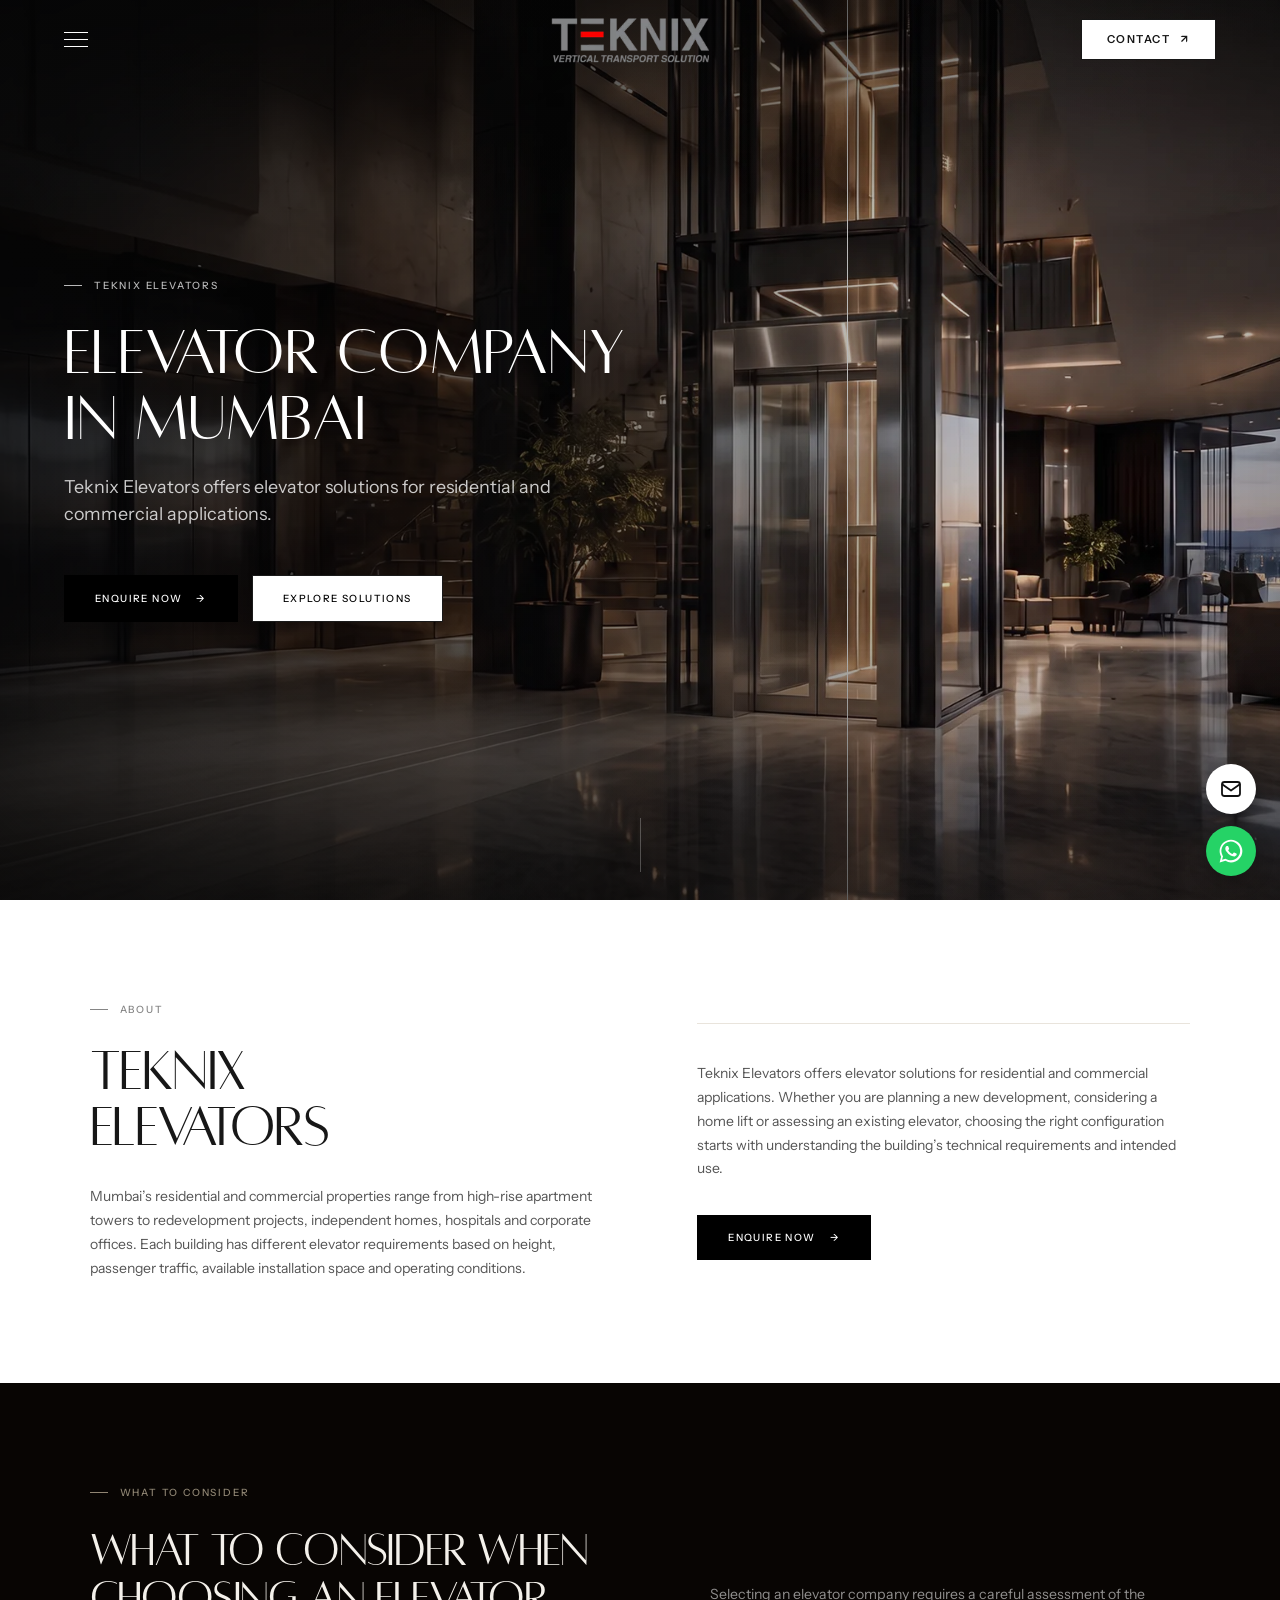
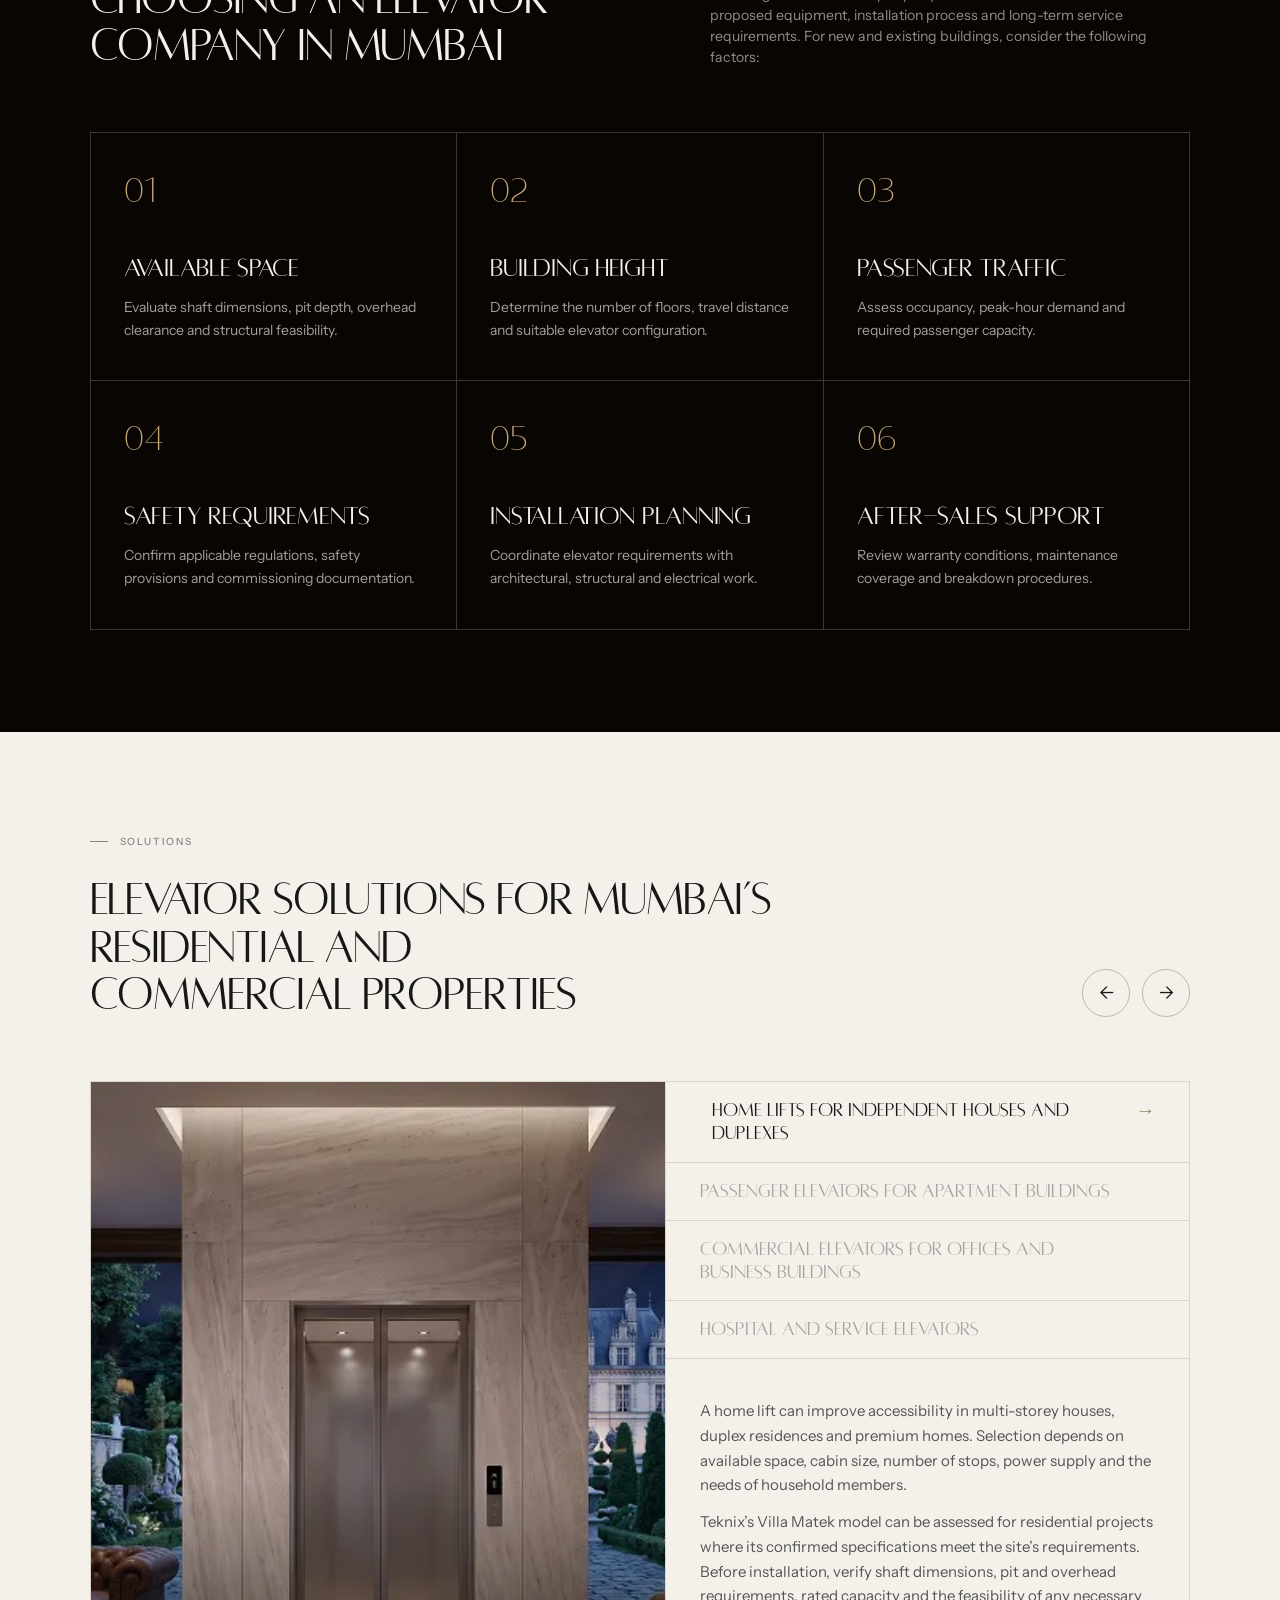
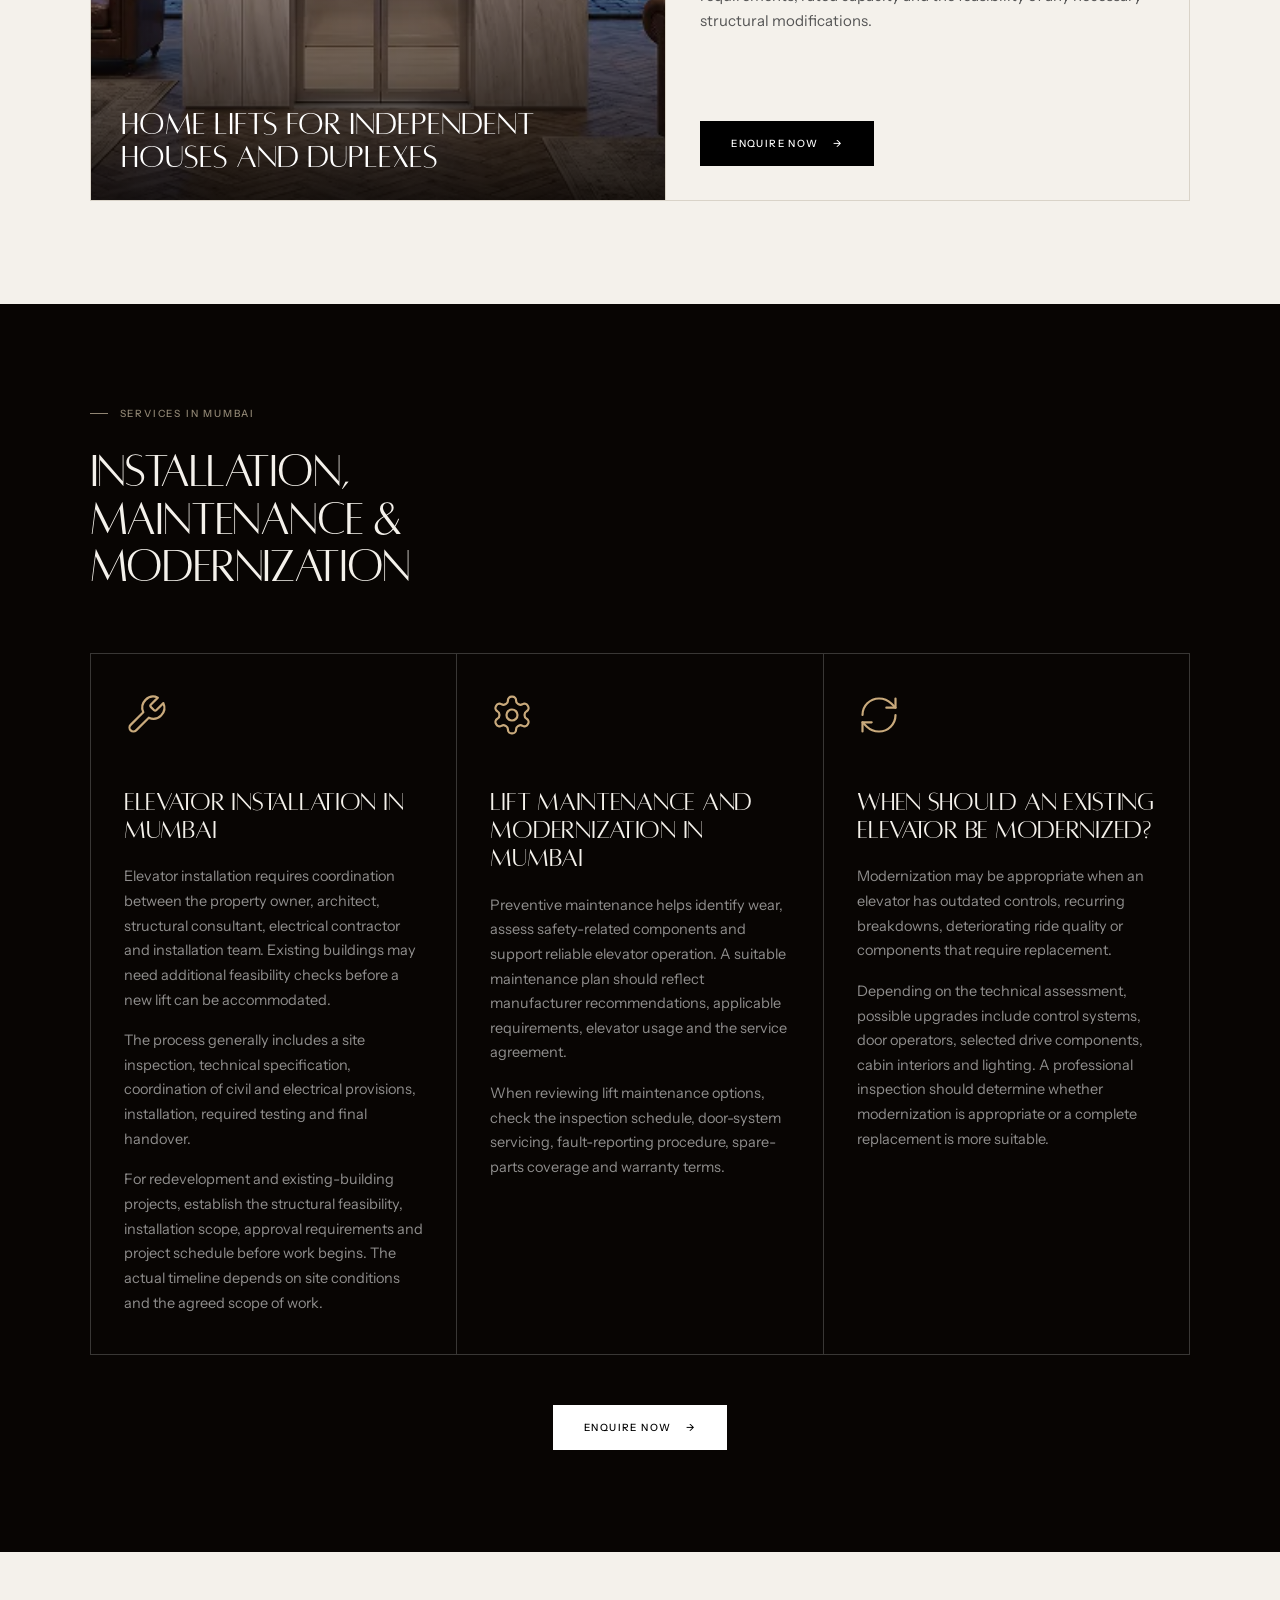
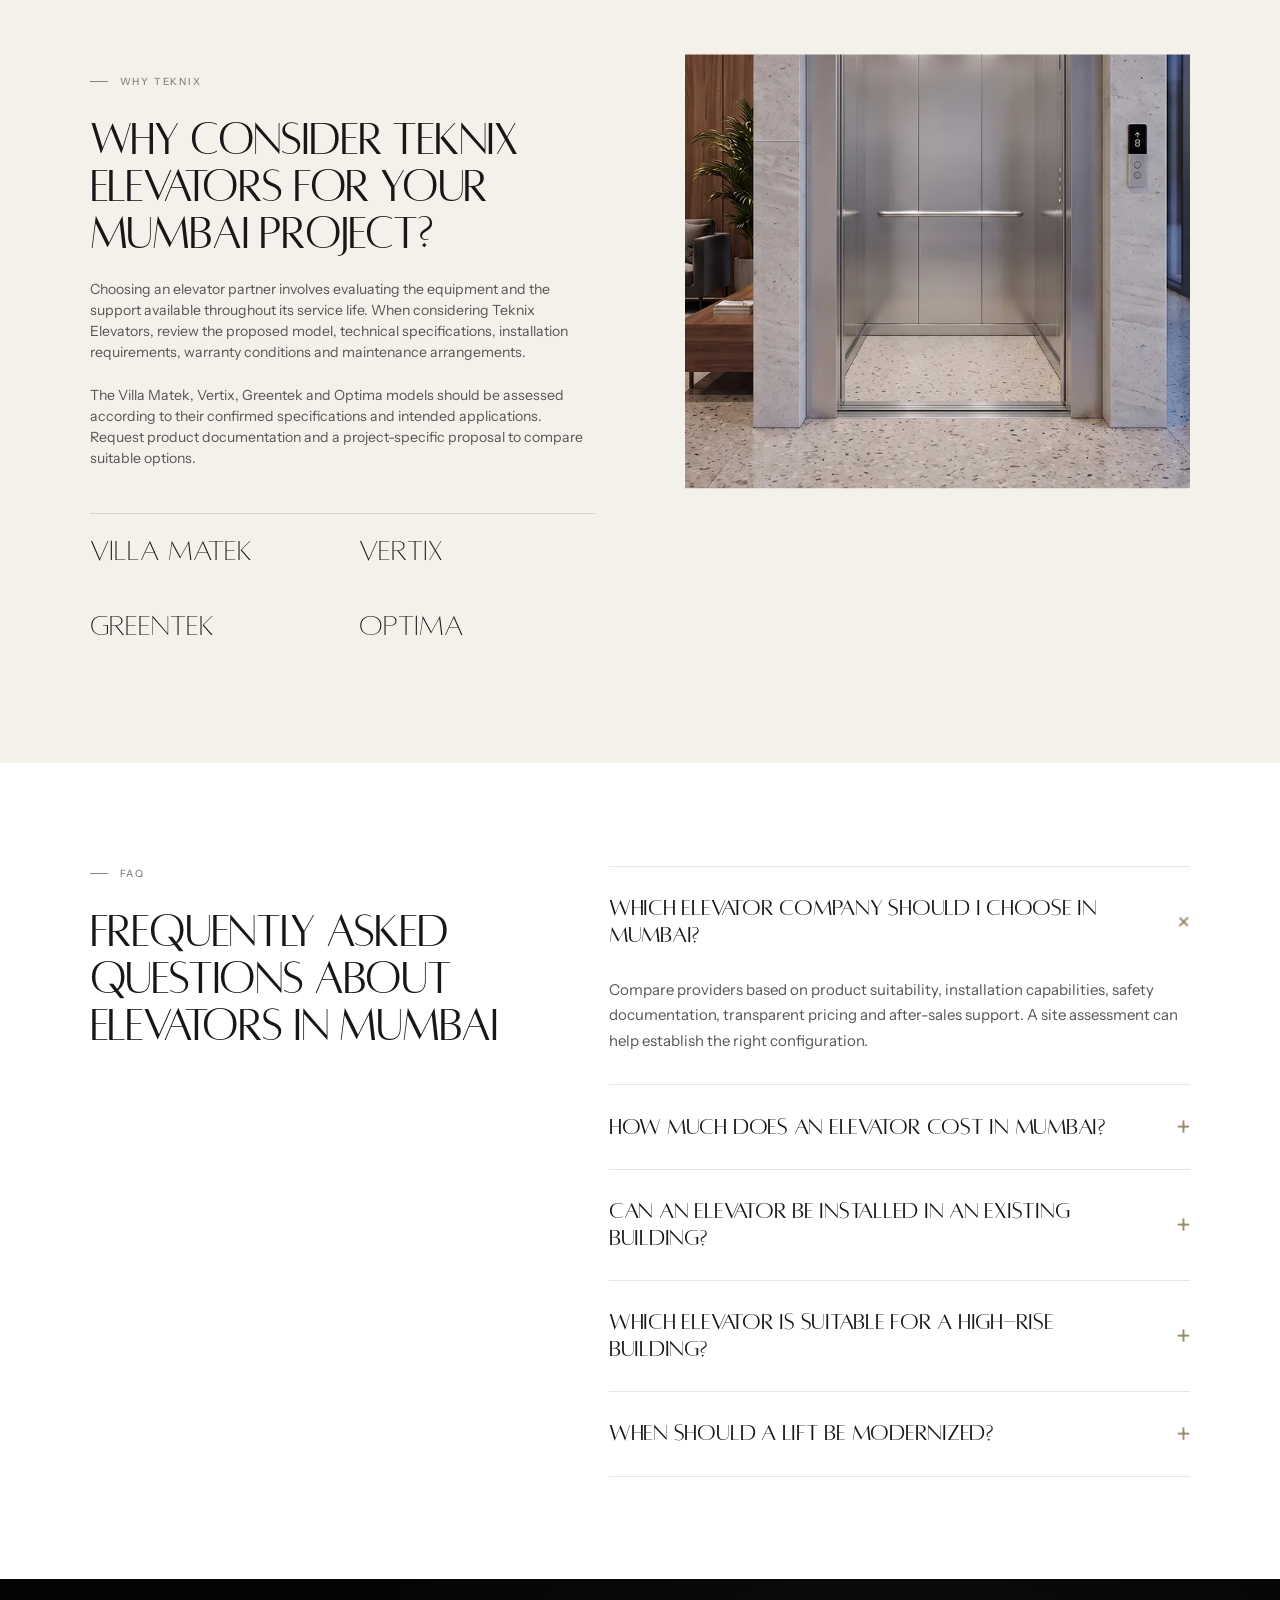
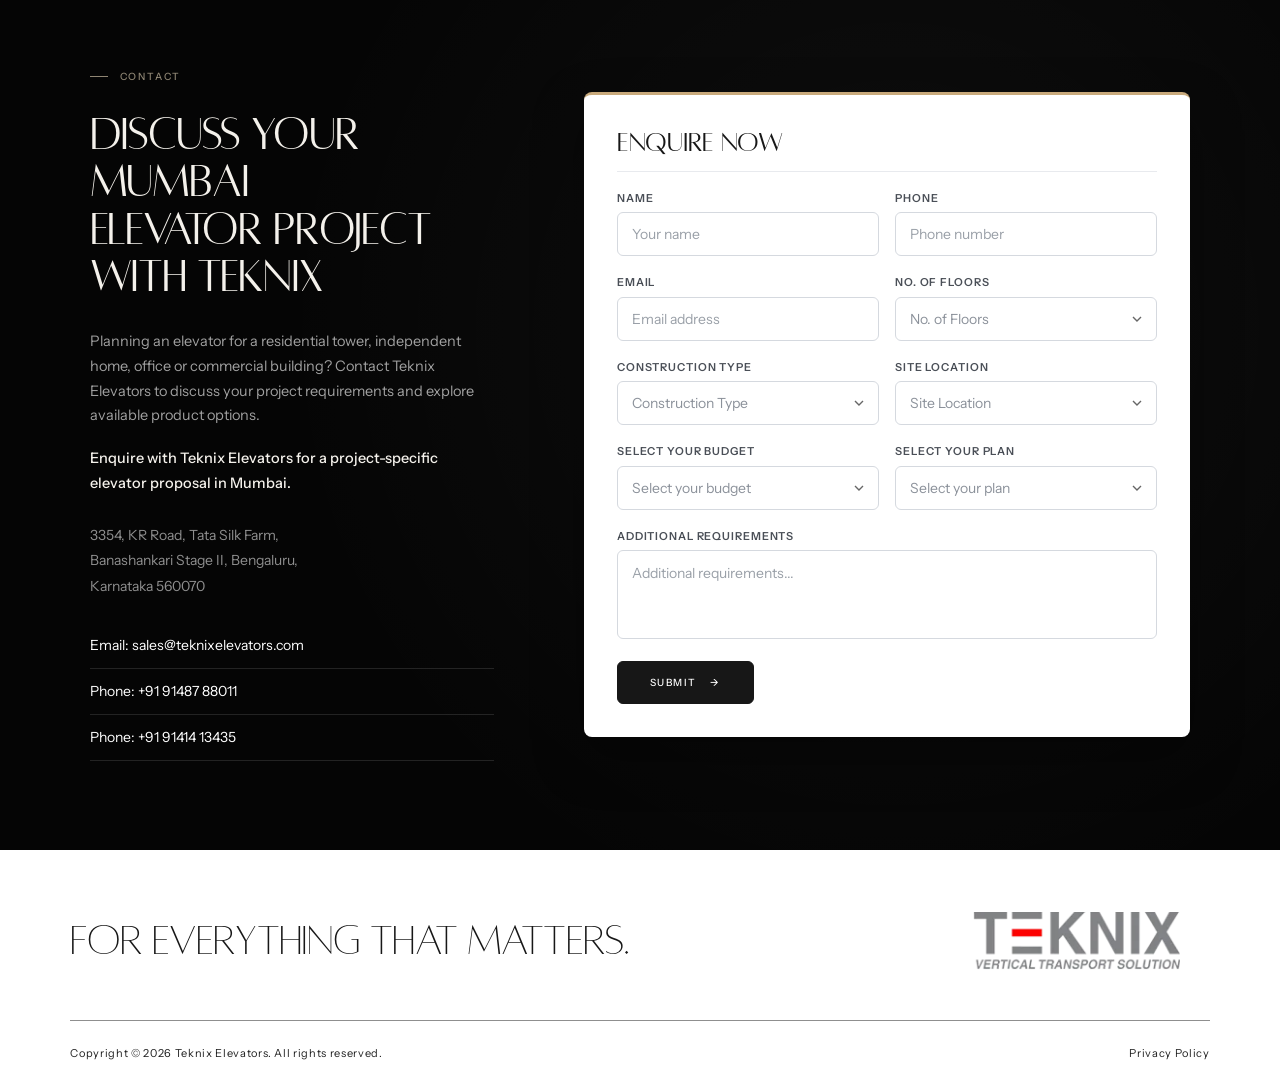
<file: index.html>
<!DOCTYPE html>
<html lang="en">

<head>
    <meta charset="UTF-8">
    <meta name="viewport" content="width=device-width, initial-scale=1, viewport-fit=cover">
    <title>Elevator Company in Mumbai – Teknix Elevators</title>
    <meta name="description"
        content="Teknix Elevators offers elevator solutions for residential and commercial buildings in Mumbai – home lifts, apartment and commercial elevators, installation, maintenance and modernization.">
    <meta name="theme-color" content="#050505">

    <!-- Google tag (gtag.js) -->
    <script async src="https://www.googletagmanager.com/gtag/js?id=AW-17287313605"></script>
    <script>
        window.dataLayer = window.dataLayer || [];
        function gtag() { dataLayer.push(arguments); }
        gtag('js', new Date());
        gtag('config', 'AW-17287313605');
    </script>

    <link rel="preconnect" href="https://fonts.googleapis.com">
    <link rel="preconnect" href="https://fonts.gstatic.com" crossorigin>
    <link href="https://fonts.googleapis.com/css2?family=Instrument+Sans:wght@400;500;600;700&display=swap"
        rel="stylesheet">
    <link rel="preload" as="image" href="./Images/banner.webp">
    <link rel="stylesheet" href="./style.css">
    <link rel="icon" href="./favicon.webp" type="image/png">
    <link rel="shortcut icon" href="./favicon.ico" type="image/x-icon">

    <script
        type="application/ld+json">{"@context": "https://schema.org", "@type": "FAQPage", "mainEntity": [{"@type": "Question", "name": "Which elevator company should I choose in Mumbai?", "acceptedAnswer": {"@type": "Answer", "text": "Compare providers based on product suitability, installation capabilities, safety documentation, transparent pricing and after-sales support. A site assessment can help establish the right configuration."}}, {"@type": "Question", "name": "How much does an elevator cost in Mumbai?", "acceptedAnswer": {"@type": "Answer", "text": "The price depends on rated capacity, number of floors, drive technology, cabin finishes, available shaft space and civil work. Request a quotation based on the actual building requirements."}}, {"@type": "Question", "name": "Can an elevator be installed in an existing building?", "acceptedAnswer": {"@type": "Answer", "text": "Installation may be possible depending on structural conditions, available space, building layout and applicable permissions. A technical feasibility assessment should be completed first."}}, {"@type": "Question", "name": "Which elevator is suitable for a high-rise building?", "acceptedAnswer": {"@type": "Answer", "text": "The right configuration depends on building height, passenger traffic, travel speed, occupancy and expected usage. A building-specific assessment is necessary to determine the appropriate solution."}}, {"@type": "Question", "name": "When should a lift be modernized?", "acceptedAnswer": {"@type": "Answer", "text": "Consider an assessment if the elevator experiences frequent faults, outdated controls or deteriorating ride performance. The inspection should establish whether upgrades or replacement are more appropriate."}}]}</script>
</head>

<body class="js-off">

    <!-- NAV -->
    <header class="nav" id="nav" data-s="top">
        <button class="burger" id="burger" aria-label="Open menu"><i></i><i></i><i></i></button>
        <a href="#top" class="logo" aria-label="Teknix Elevators"><img src="./Images/logo.webp"
                alt="Teknix Elevators"></a>
        <a href="#contact" class="nc open-form"><span>CONTACT</span><span>↗</span></a>
    </header>
    <div class="drawer" id="drawer">
        <div class="bd" data-close></div>
        <aside class="pn">
            <div class="hd"><button class="cls" data-close aria-label="Close menu"><i></i><i></i></button><img
                    src="./Images/logo.webp" alt="Teknix" height="40"></div>
            <ul>
                <li><a href="#top" data-close>Home</a></li>
                <li><a href="#about" data-close>About</a></li>
                <li><a href="#choose" data-close>What to Consider</a></li>
                <li><a href="#solutions" data-close>Solutions</a></li>
                <li><a href="#services" data-close>Services</a></li>
                <li><a href="#faq" data-close>FAQ</a></li>
                <li><button class="open-form" data-close>Contact</button></li>
            </ul>
        </aside>
    </div>

    <main id="top">
        <!-- HERO -->
        <section class="hero">
            <div class="bg">
                <picture>
                    <source media="(max-width: 768px)" srcset="./Images/mobi-banner.webp">
                    <img src="./Images/banner.webp" alt="Teknix elevators and escalators in a modern building">
                </picture>
            </div>
            <div class="in">
                <div class="eyebrow rv">Teknix Elevators</div>
                <h1 class="ln"><span class="mask"><span style="--i:0">Elevator Company</span></span><span
                        class="mask"><span style="--i:1">in Mumbai</span></span></h1>
                <p class="rv" style="--d:.3s">Teknix Elevators offers elevator solutions for residential and commercial
                    applications.</p>
                <div class="cta rv" style="--d:.45s">
                    <button class="btn blk open-form"><span class="l">Enquire Now</span><span
                            class="ar l">→</span></button>
                    <a href="#solutions" class="btn"><span class="l">Explore Solutions</span></a>
                </div>
            </div>
            <span class="scroll"></span>
        </section>

        <!-- ABOUT -->
        <section class="sec welcome" id="about">
            <div class="copy">
                <div class="eyebrow rv">About</div>
                <h2 class="t ln"><span class="mask"><span style="--i:0">Teknix</span></span><span class="mask"><span
                            style="--i:1">Elevators</span></span></h2>
                <p class="rv">Mumbai’s residential and commercial properties range from high-rise apartment towers to
                    redevelopment projects, independent homes, hospitals and corporate offices. Each building has
                    different elevator requirements based on height, passenger traffic, available installation space and
                    operating conditions.</p>
            </div>
            <div class="aside rv">
                <p>Teknix Elevators offers elevator solutions for residential and commercial applications. Whether you
                    are planning a new development, considering a home lift or assessing an existing elevator, choosing
                    the right configuration starts with understanding the building’s technical requirements and intended
                    use.</p>
                <button class="btn blk open-form"><span class="l">Enquire Now</span><span class="ar l">→</span></button>
            </div>
        </section>

        <!-- HOW TO CHOOSE -->
        <section class="sec dark" id="choose">
            <div class="shead">
                <div>
                    <div class="eyebrow rv">What to Consider</div>
                    <h2 class="t md ln"><span class="mask"><span style="--i:0">What to Consider When</span></span><span
                            class="mask"><span style="--i:1">Choosing an Elevator</span></span><span class="mask"><span
                                style="--i:2">Company in Mumbai</span></span></h2>
                </div>
                <p class="lede rv">Selecting an elevator company requires a careful assessment of the proposed
                    equipment, installation process and long-term service requirements. For new and existing buildings,
                    consider the following factors:</p>
            </div>
            <div class="sgrid cards">
                <article class="svc card rv">
                    <span class="num">01</span>
                    <h3>Available space</h3>
                    <p class="sd">Evaluate shaft dimensions, pit depth, overhead clearance and structural feasibility.
                    </p>
                </article>
                <article class="svc card rv" style="--d:0.1s">
                    <span class="num">02</span>
                    <h3>Building height</h3>
                    <p class="sd">Determine the number of floors, travel distance and suitable elevator configuration.
                    </p>
                </article>
                <article class="svc card rv" style="--d:0.2s">
                    <span class="num">03</span>
                    <h3>Passenger traffic</h3>
                    <p class="sd">Assess occupancy, peak-hour demand and required passenger capacity.</p>
                </article>
                <article class="svc card rv">
                    <span class="num">04</span>
                    <h3>Safety requirements</h3>
                    <p class="sd">Confirm applicable regulations, safety provisions and commissioning documentation.</p>
                </article>
                <article class="svc card rv" style="--d:0.1s">
                    <span class="num">05</span>
                    <h3>Installation planning</h3>
                    <p class="sd">Coordinate elevator requirements with architectural, structural and electrical work.
                    </p>
                </article>
                <article class="svc card rv" style="--d:0.2s">
                    <span class="num">06</span>
                    <h3>After-sales support</h3>
                    <p class="sd">Review warranty conditions, maintenance coverage and breakdown procedures.</p>
                </article>
            </div>
        </section>

        <!-- SOLUTIONS (viewer) -->
        <section class="sec prod lt" id="solutions" data-viewer="sol">
            <div class="head">
                <div>
                    <div class="eyebrow rv">Solutions</div>
                    <h2 class="t md ln"><span class="mask"><span style="--i:0">Elevator Solutions for
                                Mumbai’s</span></span><span class="mask"><span style="--i:1">Residential
                                and</span></span><span class="mask"><span style="--i:2">Commercial
                                Properties</span></span></h2>
                </div>
                <div class="ctl rv"><button class="vprev" aria-label="Previous">←</button><button class="vnext"
                        aria-label="Next">→</button></div>
            </div>
            <div class="pgrid rv">
                <div class="pimg"><img class="vimg" src="./Images/image1.webp"
                        alt="Home Lifts for Independent Houses and Duplexes" loading="lazy">
                    <div class="tag">Home Lifts for Independent Houses and Duplexes</div>
                </div>
                <div class="pinfo">
                    <ul class="tabs" role="tablist">
                        <li role="tab" tabindex="0" data-i="0" data-img="./Images/image1.webp" class="on">Home Lifts for
                            Independent Houses and Duplexes</li>
                        <li role="tab" tabindex="0" data-i="1" data-img="./Images/image2.webp">Passenger Elevators for
                            Apartment Buildings</li>
                        <li role="tab" tabindex="0" data-i="2" data-img="./Images/image3.webp">Commercial Elevators for
                            Offices and Business Buildings</li>
                        <li role="tab" tabindex="0" data-i="3" data-img="./Images/image4.webp">Hospital and Service
                            Elevators</li>
                    </ul>
                    <div class="pdesc">
                        <div class="pstack">
                            <div class="pd on"><span class="pp">A home lift can improve accessibility in multi-storey
                                    houses, duplex residences and premium homes. Selection depends on available space,
                                    cabin size, number of stops, power supply and the needs of household
                                    members.</span><span class="pp">Teknix’s Villa Matek model can be assessed for
                                    residential projects where its confirmed specifications meet the site’s
                                    requirements. Before installation, verify shaft dimensions, pit and overhead
                                    requirements, rated capacity and the feasibility of any necessary structural
                                    modifications.</span></div>
                            <div class="pd"><span class="pp">Residential towers require elevators suited to building
                                    height, occupancy and daily passenger movement. Developers should consider rated
                                    capacity, travel speed, door dimensions, expected traffic and accessibility when
                                    planning an installation.</span><span class="pp">For projects in Mumbai, Thane and
                                    Navi Mumbai, elevator planning should be coordinated with the building’s layout and
                                    expected usage. High-occupancy developments may also require a professional traffic
                                    assessment to determine the appropriate elevator configuration.</span></div>
                            <div class="pd"><span class="pp">Commercial buildings need elevator systems suited to their
                                    operating environment. Offices, retail properties and mixed-use developments can
                                    differ significantly in passenger demand and movement patterns.</span><span
                                    class="pp">For projects around Bandra-Kurla Complex, Lower Parel and other business
                                    districts, assess the required passenger capacity, travel distance, building
                                    occupancy and operating schedule before selecting a commercial elevator.</span><span
                                    class="pp">Teknix’s Vertix range can be considered for relevant applications after
                                    checking the model’s technical specifications against the project
                                    requirements.</span></div>
                            <div class="pd"><span class="pp">Hospitals and service buildings may need elevators for
                                    stretchers, medical equipment, supplies or goods. These applications require
                                    suitable cabin dimensions, door clearances, rated loads and leveling
                                    performance.</span><span class="pp">The final elevator specification should reflect
                                    the intended use, building design and applicable safety requirements.</span></div>
                        </div>
                        <button class="btn blk open-form"><span class="l">Enquire Now</span><span
                                class="ar l">→</span></button>
                    </div>
                </div>
            </div>
        </section>

        <!-- SERVICES -->
        <section class="sec dark" id="services">
            <div class="shead">
                <div>
                    <div class="eyebrow rv">Services in Mumbai</div>
                    <h2 class="t md ln"><span class="mask"><span style="--i:0">Installation,</span></span><span
                            class="mask"><span style="--i:1">Maintenance &amp;</span></span><span class="mask"><span
                                style="--i:2">Modernization</span></span></h2>
                </div>
            </div>
            <div class="sgrid">
                <article class="svc txt rv">
                    <svg class="si" viewBox="0 0 24 24" fill="none" stroke="currentColor" stroke-width="1.2"
                        stroke-linecap="round" stroke-linejoin="round" aria-hidden="true">
                        <path
                            d="M14.7 6.3a1 1 0 0 0 0 1.4l1.6 1.6a1 1 0 0 0 1.4 0l3.77-3.77a6 6 0 0 1-7.94 7.94l-6.91 6.91a2.12 2.12 0 0 1-3-3l6.91-6.91a6 6 0 0 1 7.94-7.94l-3.76 3.76z" />
                    </svg>
                    <h3>Elevator Installation in Mumbai</h3>
                    <p class="sd">Elevator installation requires coordination between the property owner, architect,
                        structural consultant, electrical contractor and installation team. Existing buildings may need
                        additional feasibility checks before a new lift can be accommodated.</p>
                    <p class="sd">The process generally includes a site inspection, technical specification,
                        coordination of civil and electrical provisions, installation, required testing and final
                        handover.</p>
                    <p class="sd">For redevelopment and existing-building projects, establish the structural
                        feasibility, installation scope, approval requirements and project schedule before work begins.
                        The actual timeline depends on site conditions and the agreed scope of work.</p>
                </article>
                <article class="svc txt rv" style="--d:.1s">
                    <svg class="si" viewBox="0 0 24 24" fill="none" stroke="currentColor" stroke-width="1.2"
                        stroke-linecap="round" stroke-linejoin="round" aria-hidden="true">
                        <path
                            d="M12.22 2h-.44a2 2 0 0 0-2 2v.18a2 2 0 0 1-1 1.73l-.43.25a2 2 0 0 1-2 0l-.15-.08a2 2 0 0 0-2.73.73l-.22.38a2 2 0 0 0 .73 2.73l.15.1a2 2 0 0 1 1 1.72v.51a2 2 0 0 1-1 1.74l-.15.09a2 2 0 0 0-.73 2.73l.22.38a2 2 0 0 0 2.73.73l.15-.08a2 2 0 0 1 2 0l.43.25a2 2 0 0 1 1 1.73V20a2 2 0 0 0 2 2h.44a2 2 0 0 0 2-2v-.18a2 2 0 0 1 1-1.73l.43-.25a2 2 0 0 1 2 0l.15.08a2 2 0 0 0 2.73-.73l.22-.39a2 2 0 0 0-.73-2.73l-.15-.08a2 2 0 0 1-1-1.74v-.5a2 2 0 0 1 1-1.74l.15-.09a2 2 0 0 0 .73-2.73l-.22-.38a2 2 0 0 0-2.73-.73l-.15.08a2 2 0 0 1-2 0l-.43-.25a2 2 0 0 1-1-1.73V4a2 2 0 0 0-2-2z" />
                        <circle cx="12" cy="12" r="3" />
                    </svg>
                    <h3>Lift Maintenance and Modernization in Mumbai</h3>
                    <p class="sd">Preventive maintenance helps identify wear, assess safety-related components and
                        support reliable elevator operation. A suitable maintenance plan should reflect manufacturer
                        recommendations, applicable requirements, elevator usage and the service agreement.</p>
                    <p class="sd">When reviewing lift maintenance options, check the inspection schedule, door-system
                        servicing, fault-reporting procedure, spare-parts coverage and warranty terms.</p>
                </article>
                <article class="svc txt rv" style="--d:.2s">
                    <svg class="si" viewBox="0 0 24 24" fill="none" stroke="currentColor" stroke-width="1.2"
                        stroke-linecap="round" stroke-linejoin="round" aria-hidden="true">
                        <path d="M3 12a9 9 0 0 1 9-9 9.75 9.75 0 0 1 6.74 2.74L21 8" />
                        <path d="M21 3v5h-5" />
                        <path d="M21 12a9 9 0 0 1-9 9 9.75 9.75 0 0 1-6.74-2.74L3 16" />
                        <path d="M8 16H3v5" />
                    </svg>
                    <h3>When Should an Existing Elevator Be Modernized?</h3>
                    <p class="sd">Modernization may be appropriate when an elevator has outdated controls, recurring
                        breakdowns, deteriorating ride quality or components that require replacement.</p>
                    <p class="sd">Depending on the technical assessment, possible upgrades include control systems, door
                        operators, selected drive components, cabin interiors and lighting. A professional inspection
                        should determine whether modernization is appropriate or a complete replacement is more
                        suitable.</p>
                </article>
            </div>
            <div class="fcta rv"><button class="btn wht open-form"><span class="l">Enquire Now</span><span
                        class="ar l">→</span></button></div>
        </section>

        <!-- WHY TEKNIX -->
        <section class="sec corp" id="why">
            <div class="txt">
                <div class="eyebrow rv">Why Teknix</div>
                <h2 class="t md ln"><span class="mask"><span style="--i:0">Why Consider Teknix</span></span><span
                        class="mask"><span style="--i:1">Elevators for Your</span></span><span class="mask"><span
                            style="--i:2">Mumbai Project?</span></span></h2>
                <p class="rv">Choosing an elevator partner involves evaluating the equipment and the support available
                    throughout its service life. When considering Teknix Elevators, review the proposed model, technical
                    specifications, installation requirements, warranty conditions and maintenance arrangements.</p>
                <p class="rv">The Villa Matek, Vertix, Greentek and Optima models should be assessed according to their
                    confirmed specifications and intended applications. Request product documentation and a
                    project-specific proposal to compare suitable options.</p>
                <div class="stats models rv">
                    <div><b>Villa Matek</b></div>
                    <div><b>Vertix</b></div>
                    <div><b>Greentek</b></div>
                    <div><b>Optima</b></div>
                </div>
            </div>
            <div class="im ri" data-ri><img src="./Images/why.webp" alt="Teknix home elevator" loading="lazy">
            </div>
        </section>



        <!-- FAQ -->
        <section class="sec faqsec" id="faq">
            <div class="fhead">
                <div class="eyebrow rv">FAQ</div>
                <h2 class="t md ln"><span class="mask"><span style="--i:0">Frequently Asked</span></span><span
                        class="mask"><span style="--i:1">Questions About</span></span><span class="mask"><span
                            style="--i:2">Elevators in Mumbai</span></span></h2>
            </div>
            <div class="faq">
                <details class="rv" open>
                    <summary>Which elevator company should I choose in Mumbai?</summary>
                    <div class="a">Compare providers based on product suitability, installation capabilities, safety
                        documentation, transparent pricing and after-sales support. A site assessment can help establish
                        the right configuration.</div>
                </details>
                <details class="rv">
                    <summary>How much does an elevator cost in Mumbai?</summary>
                    <div class="a">The price depends on rated capacity, number of floors, drive technology, cabin
                        finishes, available shaft space and civil work. Request a quotation based on the actual building
                        requirements.</div>
                </details>
                <details class="rv">
                    <summary>Can an elevator be installed in an existing building?</summary>
                    <div class="a">Installation may be possible depending on structural conditions, available space,
                        building layout and applicable permissions. A technical feasibility assessment should be
                        completed first.</div>
                </details>
                <details class="rv">
                    <summary>Which elevator is suitable for a high-rise building?</summary>
                    <div class="a">The right configuration depends on building height, passenger traffic, travel speed,
                        occupancy and expected usage. A building-specific assessment is necessary to determine the
                        appropriate solution.</div>
                </details>
                <details class="rv">
                    <summary>When should a lift be modernized?</summary>
                    <div class="a">Consider an assessment if the elevator experiences frequent faults, outdated controls
                        or deteriorating ride performance. The inspection should establish whether upgrades or
                        replacement are more appropriate.</div>
                </details>
            </div>
        </section>

        <!-- CONTACT -->
        <section class="contact" id="contact">
            <div class="cinfo">
                <div class="eyebrow rv" style="color:rgba(190,177,153,.75)">Contact</div>
                <h2 class="t md ln" style="color:var(--cream)"><span class="mask"><span style="--i:0">Discuss Your
                            Mumbai</span></span><span class="mask"><span style="--i:1">Elevator
                            Project</span></span><span class="mask"><span style="--i:2">with Teknix</span></span></h2>
                <p class="cp rv">Planning an elevator for a residential tower, independent home, office or commercial
                    building? Contact Teknix Elevators to discuss your project requirements and explore available
                    product options.</p>
                <p class="cp strong rv">Enquire with Teknix Elevators for a project-specific elevator proposal in
                    Mumbai.</p>
                <address class="rv">3354, KR Road, Tata Silk Farm,<br>Banashankari Stage II, Bengaluru,<br>Karnataka
                    560070</address>
                <div class="rv">
                    <a class="row" href="mailto:sales@teknixelevators.com">Email: sales@teknixelevators.com</a>
                    <a class="row" href="tel:+919148788011">Phone: +91 91487 88011</a>
                    <a class="row" href="tel:+919141413435">Phone: +91 91414 13435</a>
                </div>
            </div>
            <form class="form rv" id="footer-form" name="footer-form" novalidate></form>
        </section>
    </main>

    <!-- FOOTER -->
    <footer class="foot">
        <div class="top">
            <h2>For everything that matters.</h2><img src="./Images/logo.webp" alt="Teknix Elevators">
        </div>
        <div class="bot"><span>Copyright © 2026 Teknix Elevators. All rights reserved.</span><a
                href="https://teknixelevators.com/privacy-policy" target="_blank" rel="noopener">Privacy Policy</a>
        </div>
    </footer>

    <!-- POPUP FORM -->
    <div class="mo" id="modal" aria-hidden="true">
        <div class="mc" role="dialog" aria-modal="true" aria-label="Enquire Now">
            <button class="mx" id="mx" aria-label="Close">×</button>
            <div class="eyebrow" style="color:rgba(190,177,153,.75)">Project Enquiry</div>
            <h2>Enquire Now</h2>
            <p>Share a few details and our team will get back to you.</p>
            <form class="form" id="popup-form" name="popup-form" novalidate></form>
        </div>
    </div>

    <button class="mail open-form" type="button" aria-label="Send an enquiry">
        <svg viewBox="0 0 24 24" width="24" height="24" fill="none" stroke="#111" stroke-width="1.8"
            stroke-linecap="round" stroke-linejoin="round">
            <rect x="3" y="5" width="18" height="14" rx="2.5" />
            <path d="M3.5 7.5l8.5 6 8.5-6" />
        </svg>
    </button>

    <a class="wa" href="https://wa.me/918123393168?text=hi" target="_blank" rel="noopener"
        aria-label="Chat on WhatsApp"><svg viewBox="0 0 32 32" width="28" height="28" fill="#fff">
            <path
                d="M16 3C8.8 3 3 8.8 3 16c0 2.3.6 4.5 1.7 6.5L3 29l6.7-1.8A13 13 0 0 0 16 29c7.2 0 13-5.8 13-13S23.2 3 16 3zm0 23.7c-2 0-4.100-.6-5.800-1.600l-.4-.2-4 1 1.100-3.900-.3-.4A10.700 10.700 0 1 1 16 26.700zm5.900-8c-.3-.2-1.900-.9-2.200-1-.3-.1-.5-.2-.7.2-.2.300-.8 1-1 1.300-.2.200-.4.200-.7.100-.3-.2-1.400-.5-2.600-1.600-1-.9-1.600-1.900-1.800-2.200-.2-.3 0-.5.100-.7l.5-.6c.1-.2.200-.3.300-.5.100-.2 0-.4 0-.6l-1-2.400c-.3-.6-.5-.5-.7-.5h-.6c-.2 0-.6.1-.9.400-.3.300-1.100 1.100-1.100 2.700s1.200 3.100 1.300 3.300c.2.200 2.300 3.500 5.500 4.800.8.300 1.400.5 1.800.7.800.2 1.500.2 2 .1.600-.1 1.900-.8 2.200-1.500.3-.8.300-1.400.2-1.500-.1-.1-.3-.2-.6-.4z" />
        </svg></a>

    <script src="./script.js"></script>
</body>

</html>
</file>
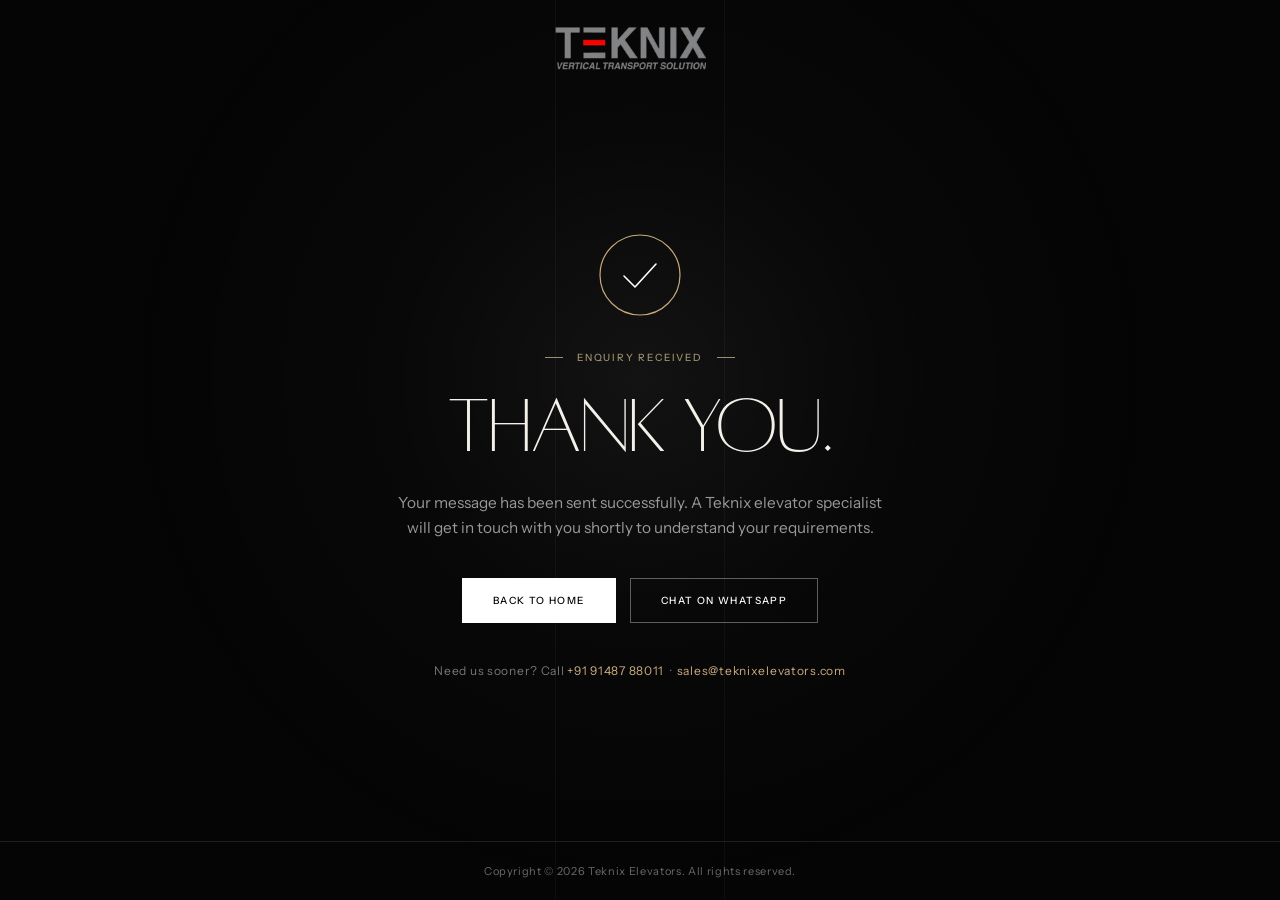
<file: thankyou.html>
<!DOCTYPE html>
<html lang="en">

<head>
    <meta charset="UTF-8">
    <meta name="viewport" content="width=device-width, initial-scale=1, viewport-fit=cover">
    <title>Thank You | Teknix Elevators</title>
    <meta name="robots" content="noindex, nofollow">
    <meta name="theme-color" content="#050505">

    <!-- Google tag (gtag.js) – Google Ads lead tracking -->
    <script async src="https://www.googletagmanager.com/gtag/js?id=AW-17287313605"></script>
    <script>
        window.dataLayer = window.dataLayer || [];
        function gtag() { dataLayer.push(arguments); }
        gtag('js', new Date());
        gtag('config', 'AW-17287313605');
    </script>

    <!-- Lead conversion event (fires once per visit; refresh will not double-count) -->
    <script>
        (function () {
            var fired = false;
            try { fired = sessionStorage.getItem('teknixLeadConv') === '1'; } catch (e) { }
            if (!fired) {
                gtag('event', 'conversion', {
                    'send_to': 'AW-17287313605/Z6s4CNfVku0aEMXxnbNA',
                    'value': 1.0,
                    'currency': 'INR'
                });
                try { sessionStorage.setItem('teknixLeadConv', '1'); } catch (e) { }
            }
        })();
    </script>

    <link rel="preconnect" href="https://fonts.googleapis.com">
    <link rel="preconnect" href="https://fonts.gstatic.com" crossorigin>
    <link href="https://fonts.googleapis.com/css2?family=Instrument+Sans:wght@400;500;600&display=swap"
        rel="stylesheet">
    <style>
        @font-face {
            font-family: "Alta";
            src: url("./fonts/Alta_light.otf") format("opentype");
            font-weight: 300;
            font-display: swap
        }

        @font-face {
            font-family: "Alta";
            src: url("./fonts/Alta_regular.otf") format("opentype");
            font-weight: 400;
            font-display: swap
        }

        * {
            margin: 0;
            padding: 0;
            box-sizing: border-box
        }

        :root {
            --gold: #9c8e70;
            --gold2: #c9aa7c;
            --cream: #f4f1eb;
            --ease: cubic-bezier(.22, 1, .36, 1)
        }

        html,
        body {
            min-height: 100%
        }

        body {
            font-family: "Instrument Sans", sans-serif;
            background: #050505;
            color: #fff;
            min-height: 100vh;
            min-height: 100svh;
            display: flex;
            flex-direction: column;
            overflow-x: hidden
        }

        body:before {
            content: "";
            position: fixed;
            inset: 0;
            background: radial-gradient(circle at 50% 42%, rgba(255, 255, 255, .06), rgba(255, 255, 255, .015) 30%, transparent 65%);
            pointer-events: none
        }

        .vl {
            position: fixed;
            top: 0;
            bottom: 0;
            width: 1px;
            background: rgba(255, 255, 255, .04)
        }

        .vl.a {
            left: calc(50% - 85px)
        }

        .vl.b {
            right: calc(50% - 85px)
        }

        header {
            position: relative;
            z-index: 2;
            padding: 26px 5%;
            display: flex;
            justify-content: center
        }

        header img {
            height: 44px;
            width: auto
        }

        main {
            position: relative;
            z-index: 2;
            flex: 1;
            display: flex;
            align-items: center;
            justify-content: center;
            padding: 30px 24px 60px;
            text-align: center
        }

        .box {
            max-width: 720px;
            display: flex;
            flex-direction: column;
            align-items: center
        }

        .tick {
            width: 84px;
            height: 84px;
            margin-bottom: 34px
        }

        .tick circle {
            fill: none;
            stroke: var(--gold2);
            stroke-width: 1.2;
            stroke-dasharray: 252;
            stroke-dashoffset: 252;
            animation: dr 1.2s var(--ease) .2s forwards
        }

        .tick path {
            fill: none;
            stroke: #fff;
            stroke-width: 1.6;
            stroke-linecap: round;
            stroke-linejoin: round;
            stroke-dasharray: 50;
            stroke-dashoffset: 50;
            animation: dr .7s var(--ease) 1s forwards
        }

        @keyframes dr {
            to {
                stroke-dashoffset: 0
            }
        }

        .eyebrow {
            display: flex;
            align-items: center;
            gap: 14px;
            font-size: 10px;
            font-weight: 500;
            letter-spacing: .18em;
            text-transform: uppercase;
            color: var(--gold);
            margin-bottom: 24px
        }

        .eyebrow i {
            width: 18px;
            height: 1px;
            background: var(--gold)
        }

        h1 {
            font-family: "Alta", serif;
            font-weight: 300;
            text-transform: uppercase;
            font-size: clamp(46px, 6.4vw, 96px);
            line-height: .92;
            letter-spacing: -.025em;
            color: var(--cream)
        }

        p.lead {
            font-size: clamp(14px, 1.2vw, 17px);
            line-height: 1.6;
            color: rgba(255, 255, 255, .58);
            max-width: 500px;
            margin: 28px 0 38px
        }

        .steps {
            display: grid;
            grid-template-columns: repeat(3, 1fr);
            width: 100%;
            border-top: 1px solid rgba(255, 255, 255, .18);
            border-left: 1px solid rgba(255, 255, 255, .18);
            margin-bottom: 44px;
            text-align: left
        }

        .steps div {
            padding: 24px 22px;
            border-right: 1px solid rgba(255, 255, 255, .18);
            border-bottom: 1px solid rgba(255, 255, 255, .18)
        }

        .steps b {
            display: block;
            font-family: "Alta", serif;
            font-weight: 300;
            font-size: 26px;
            color: var(--gold2);
            margin-bottom: 10px
        }

        .steps span {
            font-size: 13px;
            line-height: 1.5;
            color: rgba(255, 255, 255, .6)
        }

        .acts {
            display: flex;
            gap: 14px;
            flex-wrap: wrap;
            justify-content: center
        }

        .btn {
            position: relative;
            display: inline-flex;
            align-items: center;
            justify-content: center;
            gap: 12px;
            overflow: hidden;
            padding: 15px 30px;
            border: 1px solid #fff;
            font-size: 10px;
            font-weight: 500;
            letter-spacing: .14em;
            text-transform: uppercase;
            text-decoration: none;
            transition: color .4s, background .4s, transform .35s
        }

        .btn.w {
            background: #fff;
            color: #000
        }

        .btn.w:hover {
            background: transparent;
            color: #fff;
            transform: translateY(-2px)
        }

        .btn.o {
            background: transparent;
            color: #fff;
            border-color: rgba(255, 255, 255, .35)
        }

        .btn.o:hover {
            background: #fff;
            color: #000;
            transform: translateY(-2px)
        }

        .ct {
            margin-top: 40px;
            font-size: 12px;
            letter-spacing: .06em;
            color: rgba(255, 255, 255, .45)
        }

        .ct a {
            color: var(--gold2);
            text-decoration: none;
            transition: color .3s
        }

        .ct a:hover {
            color: #fff
        }

        .rv {
            opacity: 0;
            transform: translateY(36px);
            animation: up 1s var(--ease) forwards;
            animation-delay: var(--d, .3s)
        }

        @keyframes up {
            to {
                opacity: 1;
                transform: none
            }
        }

        footer {
            position: relative;
            z-index: 2;
            padding: 22px 5%;
            border-top: 1px solid rgba(255, 255, 255, .1);
            font-size: 11px;
            letter-spacing: .06em;
            color: rgba(255, 255, 255, .4);
            text-align: center
        }

        @media(max-width:700px) {
            header img {
                height: 36px
            }

            .steps {
                grid-template-columns: 1fr
            }

            .vl.a {
                left: 20%
            }

            .vl.b {
                right: 20%
            }

            .acts .btn {
                width: 100%
            }

            .tick {
                width: 70px;
                height: 70px;
                margin-bottom: 26px
            }

            .box {
                padding-top: 10px
            }
        }

        @media(prefers-reduced-motion:reduce) {
            * {
                animation-duration: .01s !important;
                animation-delay: 0s !important
            }
        }
    </style>
</head>

<body>
    <span class="vl a"></span><span class="vl b"></span>
    <header><a href="index.html" aria-label="Teknix Elevators"><img src="./Images/logo.webp" alt="Teknix Elevators"></a>
    </header>

    <main>
        <div class="box">
            <svg class="tick" viewBox="0 0 84 84" aria-hidden="true">
                <circle cx="42" cy="42" r="40" />
                <path d="M26 43l11 11 21-23" />
            </svg>
            <div class="eyebrow rv" style="--d:.5s"><i></i>ENQUIRY RECEIVED<i></i></div>
            <h1 class="rv" style="--d:.65s">Thank you.</h1>
            <p class="lead rv" style="--d:.85s">Your message has been sent successfully. A Teknix elevator specialist
                will get in touch with you shortly to understand your requirements.</p>
            <!-- <div class="steps rv" style="--d:1s">
                <div><b>01</b><span>We review the details of your project.</span></div>
                <div><b>02</b><span>Our specialist calls you to discuss the right solution.</span></div>
                <div><b>03</b><span>You receive a tailored recommendation and quote.</span></div>
            </div> -->
            <div class="acts rv" style="--d:1.15s">
                <a class="btn w" href="index.html">Back to Home</a>
                <a class="btn o" href="https://wa.me/918123393168?text=hi" target="_blank" rel="noopener">Chat on
                    WhatsApp</a>
            </div>
            <p class="ct rv" style="--d:1.3s">Need us sooner? Call <a href="tel:+919148788011">+91 91487 88011</a>
                &nbsp;·&nbsp; <a href="mailto:sales@teknixelevators.com">sales@teknixelevators.com</a></p>
        </div>
    </main>

    <footer>Copyright © 2026 Teknix Elevators. All rights reserved.</footer>
</body>

</html>
</file>
<file: style.css>
@font-face {
    font-family: "Alta";
    src: url("./fonts/Alta_light.otf") format("opentype");
    font-weight: 300;
    font-display: swap
}

@font-face {
    font-family: "Alta";
    src: url("./fonts/Alta_regular.otf") format("opentype");
    font-weight: 400;
    font-display: swap
}

:root {
    --ink: #171717;
    --dark: #080503;
    --black: #050505;
    --cream: #f4f1eb;
    --gold: #9c8e70;
    --gold2: #c9aa7c;
    --mute: #858585;
    --line: rgba(255, 255, 255, .2);
    --ease: cubic-bezier(.22, 1, .36, 1);
    --ease2: cubic-bezier(.65, 0, .35, 1);
    --serif: "Alta", serif;
    --sans: "Instrument Sans", sans-serif;
    --pad: clamp(24px, 7vw, 135px)
}

* {
    margin: 0;
    padding: 0;
    box-sizing: border-box
}

html {
    scroll-behavior: smooth;
    -webkit-text-size-adjust: 100%
}

body {
    font-family: var(--sans);
    color: var(--ink);
    background: #fff;
    overflow-x: hidden;
    line-height: 1.5
}

img {
    display: block;
    max-width: 100%
}

a {
    color: inherit;
    text-decoration: none
}

button {
    font-family: inherit;
    cursor: pointer
}

body.lock {
    overflow: hidden
}

/* shared */
.eyebrow {
    display: flex;
    align-items: center;
    gap: 12px;
    font-size: 10px;
    letter-spacing: .18em;
    text-transform: uppercase;
    font-weight: 500;
    color: var(--mute);
    margin-bottom: 26px
}

.eyebrow:before {
    content: "";
    width: 18px;
    height: 1px;
    background: currentColor
}

.dark .eyebrow {
    color: rgba(190, 177, 153, .75)
}

.center .eyebrow {
    justify-content: center
}

.center .eyebrow:after {
    content: "";
    width: 18px;
    height: 1px;
    background: currentColor
}

h2.t {
    font-family: var(--serif);
    font-weight: 400;
    text-transform: uppercase;
    font-size: clamp(40px, 4.6vw, 76px);
    line-height: .95;
    letter-spacing: -.025em
}

.dark {
    background: var(--dark);
    color: #fff
}

.dark h2.t {
    color: var(--cream)
}

.sec {
    padding: clamp(70px, 8vw, 140px) var(--pad)
}

.lede {
    font-size: clamp(14px, 1.1vw, 17px);
    color: var(--mute);
    max-width: 520px;
    margin-top: 26px
}

.dark .lede {
    color: rgba(255, 255, 255, .55)
}

.mask {
    display: block;
    overflow: hidden
}

.mask>span {
    display: block
}

.btn {
    position: relative;
    display: inline-flex;
    align-items: center;
    justify-content: center;
    gap: 14px;
    overflow: hidden;
    isolation: isolate;
    border: 1px solid #1a1a1a;
    background: #fff;
    color: #000;
    padding: 15px 30px;
    font-size: 10px;
    font-weight: 500;
    letter-spacing: .14em;
    text-transform: uppercase;
    transition: color .4s, background .4s, transform .35s
}

.btn .fill {
    position: absolute;
    z-index: -1;
    width: 250%;
    aspect-ratio: 1;
    border-radius: 50%;
    background: #1a1a1a;
    transform: translate(-50%, -50%) scale(0);
    pointer-events: none
}

.btn span.l {
    position: relative
}

.btn .ar {
    transition: transform .35s
}

.btn:hover .ar {
    transform: translateX(5px)
}

.btn:hover {
    color: #fff
}

.btn.blk {
    background: #000;
    color: #fff;
    border-color: #000
}

.btn.blk .fill {
    background: #fff
}

.btn.blk:hover {
    color: #000
}

.btn.wht {
    border-color: #fff
}

.dark .btn.wht:hover {
    color: #fff;
    border-color: #fff
}

.dark .btn.wht .fill {
    background: #000
}

/* nav */
.nav {
    position: fixed;
    inset: 0 0 auto 0;
    height: 80px;
    padding: 0 5%;
    display: grid;
    grid-template-columns: 1fr auto 1fr;
    align-items: center;
    z-index: 2000;
    transition: transform .55s var(--ease2), background .4s, border-color .4s;
    border-bottom: 1px solid transparent
}

.nav[data-s=hidden] {
    transform: translateY(-100%)
}

.nav[data-s=revealed] {
    background: var(--black);
    border-color: rgba(255, 255, 255, .08)
}

.nav .logo img {
    height: 44px;
    width: auto
}

.nav .logo .w {
    display: none
}

.nav[data-s=revealed] .logo .w {
    display: block
}

.nav[data-s=revealed] .logo .b {
    display: none
}

.burger {
    width: 32px;
    height: 32px;
    display: flex;
    flex-direction: column;
    justify-content: center;
    align-items: flex-start;
    gap: 6px;
    background: none;
    border: 0
}

.burger i {
    display: block;
    width: 24px;
    height: 1px;
    background: #111;
    transition: width .35s, background .3s
}

.burger:hover i:nth-child(2) {
    width: 15px
}

.nav[data-s=revealed] .burger i {
    background: #fff
}

.nc {
    justify-self: end;
    display: inline-flex;
    align-items: center;
    gap: 10px;
    padding: 11px 25px;
    border: 1px solid #171717;
    background: #fff;
    color: #171717;
    font-size: 11px;
    font-weight: 600;
    letter-spacing: .14em;
    position: relative;
    overflow: hidden;
    transition: border-color .5s, color .4s
}

.nc:before {
    content: "";
    position: absolute;
    inset: 0;
    background: #171717;
    transform: scaleX(0);
    transform-origin: left;
    transition: transform .5s var(--ease2)
}

.nc span {
    position: relative
}

.nc:hover:before {
    transform: scaleX(1)
}

.nc:hover {
    color: #fff
}

.drawer {
    position: fixed;
    inset: 0;
    z-index: 2100;
    visibility: hidden
}

.drawer .bd {
    position: absolute;
    inset: 0;
    background: rgba(5, 5, 5, .5);
    opacity: 0;
    transition: opacity .5s
}

.drawer .pn {
    position: absolute;
    inset: 0 auto 0 0;
    width: 460px;
    max-width: 100%;
    background: #fff;
    transform: translateX(-100%);
    transition: transform .8s var(--ease2);
    padding: 0 32px;
    display: flex;
    flex-direction: column
}

.drawer.open {
    visibility: visible
}

.drawer.open .bd {
    opacity: 1
}

.drawer.open .pn {
    transform: none
}

.drawer .hd {
    height: 80px;
    display: flex;
    align-items: center;
    gap: 20px
}

.cls {
    width: 32px;
    height: 32px;
    position: relative;
    background: none;
    border: 0
}

.cls i {
    position: absolute;
    left: 5px;
    top: 50%;
    width: 22px;
    height: 1px;
    background: #171717;
    transform: rotate(45deg)
}

.cls i+i {
    transform: rotate(-45deg)
}

.drawer ul {
    list-style: none;
    margin: 18px 0 0 52px
}

.drawer li {
    border-bottom: 1px solid #ececec
}

.drawer li a,
.drawer li button {
    display: block;
    width: 100%;
    text-align: left;
    background: none;
    border: 0;
    padding: 18px 0;
    font-family: var(--serif);
    font-weight: 300;
    font-size: clamp(24px, 2vw, 30px);
    text-transform: uppercase;
    letter-spacing: -.01em;
    color: #171717;
    transition: color .3s, padding .4s var(--ease)
}

.drawer li a:hover,
.drawer li button:hover {
    color: var(--gold);
    padding-left: 8px
}

/* hero */
.hero {
    position: relative;
    min-height: 100vh;
    min-height: 100svh;
    display: flex;
    align-items: center;
    overflow: hidden
}

.hero .bg {
    position: absolute;
    inset: 0
}

.hero .bg img {
    width: 100%;
    height: 100%;
    object-fit: cover;
    object-position: center;
    transform: scale(1.15);
    animation: settle 2s var(--ease) forwards
}

@keyframes settle {
    to {
        transform: scale(1)
    }
}

.hero:after {
    content: "";
    position: absolute;
    inset: 0;
    background: radial-gradient(circle at 75% 45%, transparent, rgba(0, 0, 0, .04) 35%, rgba(0, 0, 0, .4)), linear-gradient(to bottom, rgba(255, 255, 255, .2), transparent 45%, rgba(0, 0, 0, .35))
}

.hero .in {
    position: relative;
    z-index: 2;
    padding: 0px 0 0px clamp(24px, 5vw, 180px);
    padding-right: 24px;
    max-width: 1200px
}

.hero .eyebrow {
    color: #ffffffa1
}

.hero h1 {
    font-family: var(--serif);
    font-weight: 400;
    text-transform: uppercase;
    font-size: clamp(40px, 5.6vw, 92px);
    line-height: 1;
    color: #ffffff
}

.hero p {
    font-size: clamp(15px, 1.4vw, 20px);
    color: rgba(255, 255, 255, .6);
    margin: 22px 0 32px;
    max-width: 520px
}

.hero .cta {
    display: flex;
    flex-wrap: wrap;
    gap: 14px;
    margin-top: 3rem;
}

.scroll {
    position: absolute;
    z-index: 2;
    left: 50%;
    bottom: 28px;
    width: 1px;
    height: 54px;
    background: rgba(0, 0, 0, .2);
    overflow: hidden
}

.scroll:after {
    content: "";
    position: absolute;
    left: 0;
    top: -100%;
    width: 1px;
    height: 100%;
    background: #000;
    animation: sc 2s var(--ease2) infinite
}

@keyframes sc {
    to {
        top: 100%
    }
}

/* welcome */
.welcome {
    display: grid;
    grid-template-columns: 1.05fr 1fr;
    gap: clamp(40px, 7vw, 130px);
    align-items: center;
    background: #fff
}

.pillars {
    display: flex;
    flex-direction: column
}

.pillar {
    padding: 26px 0;
    border-bottom: 1px solid #e9e4dc;
    display: grid;
    grid-template-columns: 48px 1fr;
    gap: 6px 18px
}

.pillar:first-child {
    border-top: 1px solid #e9e4dc
}

.pillar b {
    font-family: var(--serif);
    font-weight: 300;
    font-size: 22px;
    color: var(--gold);
    grid-row: span 2
}

.pillar h3 {
    font-family: var(--serif);
    font-weight: 400;
    font-size: clamp(22px, 1.8vw, 28px);
    text-transform: uppercase;
    letter-spacing: -.01em;
    line-height: 1.1
}

.pillar p {
    font-size: 14px;
    color: var(--mute)
}

/* products */
.prod .head {
    display: flex;
    justify-content: space-between;
    align-items: flex-end;
    gap: 30px;
    margin-bottom: clamp(40px, 5vw, 80px)
}

.ctl {
    display: flex;
    gap: 12px
}

.ctl button {
    width: 48px;
    height: 48px;
    border-radius: 50%;
    border: 1px solid rgba(255, 255, 255, .2);
    background: none;
    color: #fff;
    font-size: 18px;
    transition: background .35s, color .35s
}

.ctl button:hover {
    background: #fff;
    color: #000
}

.pgrid {
    display: grid;
    grid-template-columns: 1.1fr 1fr;
    border: 1px solid var(--line)
}

.pimg {
    position: relative;
    aspect-ratio: 631/757;
    max-height: 760px;
    overflow: hidden;
    border-right: 1px solid var(--line)
}

.pimg img {
    position: absolute;
    inset: 0;
    width: 100%;
    height: 100%;
    object-fit: cover;
    transition: opacity .6s, transform 1.2s var(--ease)
}

.pimg:hover img {
    transform: scale(1.04)
}

.pimg:after {
    content: "";
    position: absolute;
    inset: 0;
    background: linear-gradient(to bottom, transparent 55%, rgba(8, 5, 3, .85))
}

.pimg .tag {
    position: absolute;
    z-index: 2;
    left: 30px;
    bottom: 26px;
    font-family: var(--serif);
    font-size: clamp(34px, 4vw, 60px);
    text-transform: uppercase;
    line-height: .95;
    transition: opacity .4s
}

.pinfo {
    display: flex;
    flex-direction: column;
    justify-content: space-between
}

.tabs {
    list-style: none
}

.tabs li {
    padding: 22px 34px;
    border-bottom: 1px solid var(--line);
    font-family: var(--serif);
    font-size: clamp(26px, 2.4vw, 40px);
    text-transform: uppercase;
    color: rgba(255, 255, 255, .35);
    cursor: pointer;
    display: flex;
    justify-content: space-between;
    transition: color .4s, padding .5s var(--ease)
}

.tabs li:after {
    content: "→";
    opacity: 0;
    transform: translateX(-10px);
    transition: .4s;
    font-family: Arial
}

.tabs li:hover {
    color: #fff
}

.tabs li.on {
    color: var(--cream);
    padding-left: 46px
}

.tabs li.on:after {
    opacity: 1;
    transform: none;
    color: var(--gold2)
}

.pdesc {
    padding: 34px
}

.pdesc p {
    font-size: 15px;
    color: rgba(255, 255, 255, .6);
    min-height: 96px;
    max-width: 480px;
    margin-bottom: 26px;
    transition: opacity .35s
}

/* features */
.fgrid {
    display: grid;
    grid-template-columns: repeat(5, 1fr);
    border-top: 1px solid #e9e4dc;
    border-left: 1px solid #e9e4dc;
    margin-top: clamp(40px, 5vw, 80px)
}

.fc {
    padding: clamp(26px, 2.6vw, 44px) 24px;
    border-right: 1px solid #e9e4dc;
    border-bottom: 1px solid #e9e4dc;
    min-height: 230px;
    display: flex;
    flex-direction: column;
    justify-content: space-between;
    transition: background .5s, color .5s
}

.fc img {
    width: 42px;
    height: 42px;
    transition: transform .5s var(--ease)
}

.fc h3 {
    font-family: var(--serif);
    font-weight: 400;
    font-size: clamp(19px, 1.5vw, 24px);
    line-height: 1.1;
    text-transform: uppercase
}

.fc:hover {
    background: var(--dark);
    color: #fff
}

.fc:hover img {
    transform: translateY(-4px)
}

.fcta {
    text-align: center;
    margin-top: 50px
}

/* why */
.wgrid {
    display: grid;
    grid-template-columns: repeat(5, 1fr);
    border-top: 1px solid var(--line);
    border-left: 1px solid var(--line);
    margin-top: clamp(40px, 5vw, 80px)
}

.wc {
    padding: 36px 26px 44px;
    border-right: 1px solid var(--line);
    border-bottom: 1px solid var(--line);
    transition: background .5s
}

.wc:hover {
    background: rgba(255, 255, 255, .04)
}

.wc img {
    width: 44px;
    height: 44px;
    margin-bottom: 60px
}

.wc h3 {
    font-family: var(--serif);
    font-weight: 400;
    font-size: clamp(24px, 2vw, 32px);
    text-transform: uppercase;
    margin-bottom: 12px;
    color: var(--cream)
}

.wc p {
    font-size: 13px;
    color: rgba(255, 255, 255, .5)
}

/* corporate */
.corp {
    background: var(--cream);
    display: grid;
    grid-template-columns: 1fr 1fr;
    gap: clamp(40px, 7vw, 130px);
    align-items: center
}

.corp .txt p {
    font-size: clamp(14px, 1.1vw, 16px);
    color: #555;
    margin-top: 22px;
    max-width: 560px
}

.stats {
    display: grid;
    grid-template-columns: repeat(3, 1fr);
    margin-top: 44px;
    border-top: 1px solid #d9d3c8
}

.stats div {
    padding-top: 22px
}

.stats b {
    display: block;
    font-family: var(--serif);
    font-weight: 300;
    font-size: clamp(38px, 3.4vw, 58px);
    line-height: 1
}

.stats span {
    font-size: 10px;
    letter-spacing: .14em;
    text-transform: uppercase;
    color: var(--mute)
}

.corp .im {
    aspect-ratio: 631/757;
    overflow: hidden;
    max-height: 680px;
    position: relative
}

.corp .im img {
    width: 100%;
    height: 100%;
    object-fit: cover
}

/* testimonials */
.test {
    display: grid;
    grid-template-columns: .8fr 1.2fr;
    gap: clamp(40px, 6vw, 110px);
    align-items: center;
    overflow: hidden;
    border-bottom: 1px solid #ffffff3b;
}

.tw {
    position: relative;
    min-height: 340px
}

.tc {
    position: absolute;
    inset: 0;
    opacity: 0;
    transform: translateX(40px);
    transition: opacity .8s, transform .9s var(--ease);
    pointer-events: none;
    border: 1px solid var(--line);
    padding: clamp(28px, 3.4vw, 56px)
}

.tc.on {
    opacity: 1;
    transform: none;
    pointer-events: auto
}

.tc q {
    display: block;
    font-family: var(--serif);
    font-weight: 300;
    font-size: clamp(20px, 1.9vw, 30px);
    line-height: 1.25;
    quotes: none;
    color: var(--cream)
}

.tc .st {
    color: var(--gold2);
    letter-spacing: .2em;
    font-size: 13px;
    margin-bottom: 22px
}

.tc .who {
    margin-top: 30px;
    font-size: 11px;
    letter-spacing: .16em;
    text-transform: uppercase;
    color: rgba(190, 177, 153, .8)
}

.tnav {
    display: flex;
    align-items: center;
    gap: 32px;
    margin-top: 44px
}

.dots {
    display: flex;
    gap: 10px;
    margin-top: 0
}

.dots i {
    padding: 12px 0;
    background-clip: content-box
}

.dots i {
    width: 26px;
    height: 1px;
    background: rgba(255, 255, 255, .25);
    cursor: pointer;
    transition: .4s;
    position: relative
}

.dots i.on {
    background-color: var(--gold2);
    width: 44px;
}

/* contact */
.contact {
    padding: clamp(72px, 7vw, 120px) var(--pad);
    background: var(--black);
    color: #fff;
    display: grid;
    grid-template-columns: .8fr 1.2fr;
    gap: clamp(40px, 7vw, 130px);
    position: relative
}

.contact:before {
    content: "";
    position: absolute;
    inset: 0;
    background: radial-gradient(circle at 70% 40%, rgba(255, 255, 255, .045), transparent 60%);
    pointer-events: none
}

.contact>* {
    position: relative
}

.cinfo address {
    font-style: normal;
    font-size: 14px;
    color: rgba(255, 255, 255, .55);
    margin: 30px 0 24px;
    line-height: 1.8
}

.cinfo a.row {
    display: block;
    font-size: 14px;
    color: #fff;
    padding: 12px 0;
    border-bottom: 1px solid rgba(255, 255, 255, .12);
    transition: color .3s, padding .4s var(--ease)
}

.cinfo a.row:hover {
    color: var(--gold2);
    padding-left: 8px
}

.social {
    display: flex;
    gap: 12px;
    margin-top: 30px
}

.social a {
    width: 38px;
    height: 38px;
    border: 1px solid rgba(255, 255, 255, .2);
    border-radius: 50%;
    display: flex;
    align-items: center;
    justify-content: center;
    transition: .3s
}

.social a:hover {
    border-color: var(--gold2);
    transform: translateY(-2px)
}

.social img {
    width: 16px;
    height: 16px;
    filter: invert(1)
}

.form {
    display: grid;
    grid-template-columns: 1fr 1fr;
    gap: 26px 24px
}

.fld {
    display: flex;
    flex-direction: column;
    gap: 9px
}

.fld.full {
    grid-column: 1/-1
}

.fld label {
    font-size: 12px;
    letter-spacing: .16em;
    font-weight: 500;
    color: rgba(255, 255, 255, .75);
    text-transform: uppercase
}

.fld input,
.fld select,
.fld textarea {
    width: 100%;
    background: transparent;
    border: 0;
    border-bottom: 1px solid rgba(255, 255, 255, .2);
    padding: 0 0 12px;
    color: #fff;
    font: 15px var(--sans);
    outline: 0;
    border-radius: 0;
    resize: none;
    appearance: none;
    -webkit-appearance: none;
    transition: border-color .3s
}

.fld select {
    background: url("data:image/svg+xml,%3Csvg xmlns='http://www.w3.org/2000/svg' width='10' height='6'%3E%3Cpath d='M1 1l4 4 4-4' stroke='%23999' fill='none'/%3E%3C/svg%3E") right 2px center no-repeat;
    cursor: pointer
}

.fld select option {
    color: #111
}

.fld select:invalid {
    color: rgba(255, 255, 255, .4)
}

.fld input:focus,
.fld select:focus,
.fld textarea:focus {
    border-color: var(--gold2)
}

.fld input::placeholder,
.fld textarea::placeholder {
    color: rgba(255, 255, 255, .3)
}

.fsub {
    grid-column: 1/-1;
    display: flex;
    align-items: center;
    gap: 20px;
    flex-wrap: wrap
}

.btn:disabled {
    opacity: .6;
    pointer-events: none
}

.note {
    font-size: 13px;
    font-weight: 600
}

.note.ok {
    color: #6fcf97
}

.note.er {
    color: #ff7b7b
}

/* footer */
.foot {
    background: #fff;
    padding: 60px 5.5% 0
}

.foot .top {
    display: flex;
    justify-content: space-between;
    align-items: center;
    gap: 30px;
    padding-bottom: 50px
}

.foot h2 {
    font-family: var(--serif);
    font-weight: 300;
    font-size: clamp(38px, 3.4vw, 64px);
    line-height: 1;
    text-transform: uppercase;
    letter-spacing: -.02em
}

.foot img {
    height: 60px;
    width: auto
}

.bot {
    display: flex;
    justify-content: space-between;
    gap: 16px;
    flex-wrap: wrap;
    padding: 24px 0;
    border-top: 1px solid #8f8f8f;
    font-size: 11px;
    letter-spacing: .06em;
    color: #222
}

.bot a:hover {
    opacity: .5
}

/* modal */
.mo {
    position: fixed;
    inset: 0;
    z-index: 3000;
    background: rgba(5, 5, 5, .7);
    display: flex;
    align-items: center;
    justify-content: center;
    padding: 20px;
    opacity: 0;
    visibility: hidden;
    transition: opacity .4s, visibility .4s
}

.mo.on {
    opacity: 1;
    visibility: visible
}

.mc {
    position: relative;
    background: var(--dark);
    color: #fff;
    width: min(720px, 100%);
    max-height: 92vh;
    overflow: auto;
    padding: clamp(30px, 4vw, 56px);
    transform: translateY(30px);
    transition: transform .7s var(--ease);
    border-top: 1px solid rgba(255, 255, 255, 0.478);
    border-right: 1px solid rgba(255, 255, 255, 0.478);
    border-bottom: 1px solid rgba(255, 255, 255, 0.478);
    border-left: 1px solid rgba(255, 255, 255, 0.478);
}

.mo.on .mc {
    transform: none
}

.mc h2 {
    font-family: var(--serif);
    font-weight: 400;
    font-size: clamp(30px, 3.4vw, 46px);
    text-transform: uppercase;
    line-height: 1;
    margin-bottom: 8px;
    color: var(--cream)
}

.mc>p {
    font-size: 13px;
    color: rgba(255, 255, 255, .5);
    margin-bottom: 30px
}

.mx {
    position: absolute;
    right: 18px;
    top: 18px;
    width: 36px;
    height: 36px;
    background: none;
    border: 0;
    color: #fff;
    font-size: 28px;
    font-weight: 200
}

.wa {
    position: fixed;
    right: 24px;
    bottom: 24px;
    width: 50px;
    height: 50px;
    border-radius: 50%;
    background: #25d366;
    display: flex;
    align-items: center;
    justify-content: center;
    z-index: 1500;
    box-shadow: 0 6px 18px rgba(0, 0, 0, .25);
    transition: transform .25s
}

.wa:hover {
    transform: scale(1.08)
}

/* reveal */
.rv {
    opacity: 0;
    transform: translateY(50px);
    transition: opacity 1s var(--ease), transform 1s var(--ease);
    transition-delay: var(--d, 0s)
}

.rv.in {
    opacity: 1;
    transform: none
}

.ln .mask>span {
    transform: translateY(105%);
    transition: transform 1.1s var(--ease);
    transition-delay: calc(var(--i, 0)*.12s)
}

.ln.in .mask>span {
    transform: none
}

.ri {
    clip-path: inset(0 0 100% 0);
    transition: clip-path 1.3s var(--ease2)
}

.ri.in {
    clip-path: inset(0)
}

.js-off .rv,
.js-off .ri {
    opacity: 1;
    transform: none;
    clip-path: none
}

@media(prefers-reduced-motion:reduce) {
    * {
        animation: none !important;
        transition-duration: .01s !important
    }

    .rv,
    .ri {
        opacity: 1;
        transform: none;
        clip-path: none
    }

    .ln .mask>span {
        transform: none
    }
}

/* responsive */
@media(max-width:1200px) {

    .fgrid,
    .wgrid {
        grid-template-columns: repeat(3, 1fr)
    }
}

@media(max-width:1024px) {

    .welcome,
    .corp,
    .test,
    .contact {
        grid-template-columns: 1fr
    }

    .pgrid {
        grid-template-columns: 1fr
    }

    .pimg {
        border-right: 0;
        border-bottom: 1px solid var(--line);
        aspect-ratio: 4/3;
        max-height: none
    }

    .corp .im {
        max-height: 520px;
        aspect-ratio: 4/3
    }

    .hero .in {
        max-width: 70%
    }
}

@media(max-width:768px) {
    .nav {
        height: 68px
    }

    .nav .logo img {
        height: 36px
    }

    .nc {
        display: none
    }

    .nav {
        grid-template-columns: auto 1fr
    }

    .nav .logo {
        justify-self: end
    }

    .nav .logo {
        justify-self: center;
        margin-right: 32px
    }

    .hero {
        align-items: flex-end;
        min-height: 75vh !important;
    }

    .hero .cta {
        padding-bottom: 2rem;
    }

    .hero .in {
        max-width: 100%;
        /* padding: 110px 7vw 90px */
    }

    .hero .bg img {
        object-position: 62% center
    }

    .hero:after {
        background: linear-gradient(to bottom, rgba(255, 255, 255, .45), rgba(255, 255, 255, .1) 40%, rgba(255, 255, 255, .7))
    }

    .fgrid,
    .wgrid {
        grid-template-columns: repeat(2, 1fr)
    }

    .fc {
        min-height: 180px;
        padding: 22px 18px
    }

    .prod .head {
        align-items: flex-start;
        flex-direction: column
    }

    .tabs li {
        padding: 18px 22px
    }

    .pdesc {
        padding: 26px 22px
    }

    .form {
        grid-template-columns: 1fr
    }

    .foot .top {
        flex-direction: column;
        align-items: flex-start
    }

    .stats b {
        font-size: 36px
    }

    .wa {
        right: 16px;
        bottom: 16px
    }

    .tw {
        min-height: 430px
    }

    .drawer ul {
        margin-left: 0
    }

    .pimg .tag {
        left: 20px
    }
}

@media(max-width:480px) {
    .sec {
        padding: 64px 6%
    }

    .contact {
        padding: 64px 6%
    }

    .hero .cta .btn {
        width: 100%
    }

    .fgrid,
    .wgrid {
        grid-template-columns: 1fr 1fr;
    }

    .fc {
        min-height: auto;
        gap: 30px
    }

    .wc img {
        margin-bottom: 34px
    }

    .tw {
        min-height: 480px
    }

    .ctl button {
        width: 42px;
        height: 42px
    }
}

@media(min-width:1800px) {
    .sec {
        padding-left: 12%;
        padding-right: 12%
    }
}

/* review box: stacked cards must not clip long reviews */
.tw .tc {
    overflow: hidden
}

@media (max-width: 480px) {
    .tnav {
        justify-content: space-between;
        gap: 16px
    }

    .dots i {
        width: 16px
    }

    .dots i.on {
        width: 28px
    }
}

/* form: even 2-column grid, no orphan cells */
.form .fsub {
    margin-top: 6px
}

@media (max-width: 768px) {
    .form {
        grid-template-columns: 1fr
    }
}

.dots i {
    height: 25px;
    padding: 12px 0;
    background-clip: content-box
}

/* floating email button (sits above WhatsApp) */
.mail {
    position: fixed;
    right: 24px;
    bottom: 86px;
    width: 50px;
    height: 50px;
    border-radius: 50%;
    border: 0;
    background: #fff;
    display: flex;
    align-items: center;
    justify-content: center;
    z-index: 1500;
    cursor: pointer;
    box-shadow: 0 6px 18px rgba(0, 0, 0, .25);
    transition: transform .25s
}

.mail:hover {
    transform: scale(1.08)
}

@media (max-width: 768px) {
    .mail {
        right: 16px;
        bottom: 78px
    }
}

/* ---------- Contact form: clean professional card ---------- */
#footer-form {
    background: #fff;
    padding: clamp(24px, 2.6vw, 40px);
    border-radius: 8px;
    border-top: 3px solid var(--gold2);
    box-shadow: 0 20px 50px rgba(0, 0, 0, .35);
    align-self: center;
    gap: 18px 16px;
}

#footer-form .fld {
    gap: 6px;
}

#footer-form .fld label {
    font-size: 11px;
    font-weight: 600;
    letter-spacing: .08em;
    color: #4a4f57;
}

#footer-form .fld input,
#footer-form .fld select,
#footer-form .fld textarea {
    height: 44px;
    padding: 0 14px;
    font-size: 14px;
    color: #1b1f24;
    background-color: #fff;
    border: 1px solid #d5d9df;
    border-radius: 6px;
    transition: border-color .2s, box-shadow .2s;
}

#footer-form .fld textarea {
    height: auto;
    min-height: 88px;
    padding: 12px 14px;
    line-height: 1.5;
}

#footer-form .fld select {
    background-image: url("data:image/svg+xml,%3Csvg xmlns='http://www.w3.org/2000/svg' width='10' height='6'%3E%3Cpath d='M1 1l4 4 4-4' stroke='%23666' stroke-width='1.4' fill='none'/%3E%3C/svg%3E");
    background-repeat: no-repeat;
    background-position: right 14px center;
    padding-right: 36px;
}

#footer-form .fld select:invalid {
    color: #8b919a;
}

#footer-form .fld select option {
    color: #111;
}

#footer-form .fld input::placeholder,
#footer-form .fld textarea::placeholder {
    color: #9aa0a8;
}

#footer-form .fld input:hover,
#footer-form .fld select:hover,
#footer-form .fld textarea:hover {
    border-color: #b6bcc5;
}

#footer-form .fld input:focus,
#footer-form .fld select:focus,
#footer-form .fld textarea:focus {
    border-color: #171717;
    box-shadow: 0 0 0 3px rgba(23, 23, 23, .08);
}

/* Submit */
#footer-form .fsub {
    margin-top: 4px;
}

#footer-form .btn.wht {
    background: #171717;
    color: #fff;
    border-color: #171717;
    border-radius: 6px;
    padding: 14px 32px;
}

#footer-form .btn.wht .fill {
    background: #fff;
}

#footer-form .btn.wht:hover {
    color: #171717;
}

#footer-form .note.ok {
    color: #1e8e4e;
}

#footer-form .note.er {
    color: #d93636;
}

/* Footer form heading */
#footer-form .fhead {
    grid-column: 1 / -1;
    padding-bottom: 14px;
    border-bottom: 1px solid #e8eaee;
}

#footer-form .fhead h3 {
    font-family: var(--serif);
    font-weight: 400;
    font-size: clamp(24px, 2.2vw, 32px);
    line-height: 1;
    text-transform: uppercase;
    letter-spacing: -.01em;
    color: #171717;
}

/* =====================================================================
   HYDERABAD LANDING PAGE – additions on top of the Teknix design system
   ===================================================================== */

/* nav: hero is darkened on this page, so logo + burger stay light */
.nav .logo img {
    height: 46px
}

.burger i,
.nav[data-s=revealed] .burger i {
    background: #fff
}

/* hero */
/* the reveal class .in is also added to hero text – stop the wrapper rule (.hero .in) from re-applying to it */
.hero .eyebrow.in,
.hero h1.in,
.hero p.in,
.hero .cta.in {
    padding: 0;
    position: static;
    z-index: auto;
    max-width: none
}

.hero .bg img {
    object-position: 60% center
}

.hero:after {
    background:
        linear-gradient(90deg, rgba(5, 5, 5, .8) 0%, rgba(5, 5, 5, .55) 42%, rgba(5, 5, 5, .15) 78%, rgba(5, 5, 5, .3) 100%),
        linear-gradient(to bottom, rgba(5, 5, 5, .5), transparent 24%, transparent 68%, rgba(5, 5, 5, .5))
}

.hero .eyebrow {
    color: rgba(255, 255, 255, .72)
}

.hero h1 {
    font-size: clamp(36px, 5.2vw, 88px)
}

.hero p,
.hero p.in {
    color: rgba(255, 255, 255, .78);
    max-width: 560px
}

.scroll {
    background: rgba(255, 255, 255, .25)
}

.scroll:after {
    background: #fff
}

/* medium headline for long titles */
h2.t.md {
    font-size: clamp(32px, 3.7vw, 62px);
    line-height: 1
}

/* about */
.welcome .copy p {
    font-size: clamp(14px, 1.05vw, 16px);
    color: #555;
    margin-top: 22px;
    max-width: 620px;
    line-height: 1.7
}

.welcome .copy p:first-of-type {
    margin-top: 30px
}

.welcome .copy b {
    color: var(--ink);
    font-weight: 600
}

/* product viewer (elevators / escalators) */
.prod .tabs li {
    font-size: clamp(17px, 1.55vw, 25px);
    padding: 17px 34px;
    gap: 16px;
    line-height: 1.15
}

.prod .tabs li.on {
    padding-left: 46px
}

.prod .tabs li:after {
    flex: none
}

.pimg .tag {
    font-size: clamp(24px, 2.6vw, 42px);
    max-width: 85%;
    right: 20px;
    line-height: 1
}

.pdesc {
    padding-top: 28px
}

.pstack {
    display: grid;
    margin-bottom: 26px
}

.pstack .pd {
    grid-area: 1/1;
    opacity: 0;
    visibility: hidden;
    transition: opacity .35s;
    font-size: 15px;
    color: rgba(255, 255, 255, .62);
    max-width: 480px;
    line-height: 1.65
}

.pstack .pd.on {
    opacity: 1;
    visibility: visible
}

.pstack .pd .sub {
    display: block;
    font-size: 10px;
    letter-spacing: .18em;
    text-transform: uppercase;
    font-weight: 500;
    color: var(--gold2);
    margin-bottom: 12px
}

@media(min-width:1025px) {
    .pgrid .pimg {
        align-self: stretch;
        aspect-ratio: auto;
        max-height: none;
        min-height: 460px
    }
}

.vimg {
    transition: opacity .5s, transform 1.2s var(--ease)
}

/* light variant (escalators) */
.prod.lt {
    background: var(--cream);
    color: var(--ink)
}

.prod.lt h2.t {
    color: var(--ink)
}

.prod.lt .eyebrow {
    color: var(--mute)
}

.prod.lt .ctl button {
    border-color: rgba(23, 23, 23, .25);
    color: var(--ink)
}

.prod.lt .ctl button:hover {
    background: var(--ink);
    color: #fff
}

.prod.lt .pgrid {
    border-color: #d9d3c8
}

.prod.lt .pimg {
    border-color: #d9d3c8
}

.prod.lt .tabs li {
    border-bottom-color: #d9d3c8;
    color: rgba(23, 23, 23, .35)
}

.prod.lt .tabs li:hover,
.prod.lt .tabs li.on {
    color: var(--ink)
}

.prod.lt .tabs li.on:after {
    color: var(--gold)
}

.prod.lt .pimg .tag {
    color: #fff
}

.prod.lt .pstack .pd {
    color: #555
}

.prod.lt .pstack .pd .sub {
    color: var(--gold)
}

/* services */
.shead {
    display: flex;
    justify-content: space-between;
    align-items: flex-end;
    gap: 40px;
    margin-bottom: clamp(40px, 5vw, 80px)
}

.shead .lede {
    margin-top: 0;
    max-width: 360px
}

.sgrid {
    display: grid;
    grid-template-columns: repeat(3, 1fr);
    border-top: 1px solid var(--line);
    border-left: 1px solid var(--line)
}

.svc {
    display: flex;
    flex-direction: column;
    padding: clamp(28px, 3vw, 50px) clamp(24px, 2.6vw, 42px);
    border-right: 1px solid var(--line);
    border-bottom: 1px solid var(--line);
    transition: background .5s
}

.svc:hover {
    background: rgba(255, 255, 255, .04)
}

.svc .si {
    width: 44px;
    height: 44px;
    color: var(--gold2);
    margin-bottom: clamp(36px, 4vw, 64px);
    transition: transform .5s var(--ease)
}

.svc:hover .si {
    transform: translateY(-4px)
}

.svc h3 {
    font-family: var(--serif);
    font-weight: 400;
    font-size: clamp(25px, 2.1vw, 34px);
    line-height: 1.05;
    text-transform: uppercase;
    letter-spacing: -.01em;
    color: var(--cream);
    margin-bottom: 14px
}

.svc .sd {
    font-size: 14px;
    color: rgba(255, 255, 255, .55);
    margin-bottom: 14px
}

.svc ul {
    list-style: none;
    margin-bottom: 26px
}

.svc li {
    position: relative;
    padding: 10px 0 10px 22px;
    font-size: 14px;
    color: rgba(255, 255, 255, .8);
    border-bottom: 1px solid rgba(255, 255, 255, .1)
}

.svc li:first-child {
    border-top: 1px solid rgba(255, 255, 255, .1)
}

.svc li:before {
    content: "";
    position: absolute;
    left: 0;
    top: 50%;
    width: 10px;
    height: 1px;
    background: var(--gold2)
}

.svc .sn {
    margin-top: auto;
    font-size: 13.5px;
    font-weight: 500;
    line-height: 1.6;
    color: var(--cream)
}

@media(min-width:1025px) {
    .svc .sd {
        min-height: 42px
    }
}

/* features (png icons, ink + hover variant) */
.fc .ic {
    position: relative;
    display: block;
    width: 46px;
    height: 46px
}

.fc .ic img {
    position: absolute;
    inset: 0;
    width: 100%;
    height: 100%;
    transition: transform .5s var(--ease), opacity .3s
}

.fc .ic .l {
    opacity: 0
}

.fc:hover .ic .d {
    opacity: 0
}

.fc:hover .ic .l {
    opacity: 1
}

.fc:hover .ic img {
    transform: translateY(-4px)
}

#features .lede {
    margin-top: 26px
}

#features .fgrid {
    margin-top: clamp(36px, 4vw, 64px)
}

/* why */
#why .lede {
    max-width: 560px
}

.wc h3 {
    font-size: clamp(19px, 1.55vw, 25px);
    line-height: 1.1;
    margin-bottom: 14px
}

.wc p {
    font-size: 13px;
    line-height: 1.6
}

.fcta {
    text-align: center;
    margin-top: 50px
}

/* offices */
.lgrid {
    display: grid;
    grid-template-columns: repeat(4, 1fr);
    border-top: 1px solid #e9e4dc;
    border-left: 1px solid #e9e4dc;
    margin-top: clamp(40px, 5vw, 80px)
}

.lc {
    padding: clamp(26px, 2.4vw, 40px) clamp(22px, 2vw, 32px);
    border-right: 1px solid #e9e4dc;
    border-bottom: 1px solid #e9e4dc;
    font-size: 13.5px;
    color: var(--mute);
    line-height: 1.7;
    transition: background .5s, color .5s
}

.lc .tg {
    display: block;
    font-size: 10px;
    letter-spacing: .18em;
    text-transform: uppercase;
    font-weight: 500;
    color: var(--gold)
}

.lc h3 {
    font-family: var(--serif);
    font-weight: 400;
    font-size: clamp(25px, 2.1vw, 34px);
    text-transform: uppercase;
    letter-spacing: -.01em;
    line-height: 1;
    color: var(--ink);
    margin: 12px 0 18px;
    transition: color .5s
}

.lc address {
    font-style: normal
}

.lc address b {
    font-weight: 600;
    color: var(--ink);
    transition: color .5s
}

.lc .lr {
    margin-top: 14px;
    font-size: 13.5px
}

.lc .lr em {
    display: block;
    font-style: normal;
    font-size: 10px;
    letter-spacing: .16em;
    text-transform: uppercase;
    font-weight: 500;
    color: var(--gold);
    margin-bottom: 2px
}

.lc .lr a {
    color: var(--ink);
    word-break: break-word;
    transition: color .3s
}

.lc .lr .sep {
    color: #c9c3b8;
    margin: 0 4px
}

.lc:hover {
    background: var(--dark);
    color: rgba(255, 255, 255, .6)
}

.lc:hover h3,
.lc:hover address b,
.lc:hover .lr a {
    color: var(--cream)
}

.lc:hover .lr a:hover {
    color: var(--gold2)
}

.lc:hover .tg,
.lc:hover .lr em {
    color: var(--gold2)
}

/* footer disclaimer */
.foot .disc {
    font-size: 11px;
    line-height: 1.7;
    letter-spacing: .02em;
    color: #6b6b6b;
    max-width: 980px;
    padding-bottom: 28px
}

/* form selects: keep placeholder tone when empty */
.fld select:required:invalid {
    color: rgba(255, 255, 255, .4)
}

#footer-form .fld select:required:invalid {
    color: #8b919a
}

/* responsive additions */
@media(max-width:1200px) {
    .lgrid {
        grid-template-columns: repeat(2, 1fr)
    }

    .wgrid .wc:last-child {
        grid-column: span 2
    }
}

@media(max-width:1024px) {
    .fgrid {
        grid-template-columns: repeat(2, 1fr)
    }

    .sgrid {
        grid-template-columns: 1fr
    }

    .shead {
        flex-direction: column;
        align-items: flex-start;
        gap: 22px
    }

    .shead .lede {
        max-width: 520px
    }

    .svc .si {
        margin-bottom: 28px
    }

    .welcome .copy p {
        max-width: none
    }
}

@media(max-width:768px) {
    .hero .bg img {
        object-position: 62% center
    }

    .hero:after {
        background: linear-gradient(to bottom, rgba(5, 5, 5, .55), rgba(5, 5, 5, .25) 35%, rgba(5, 5, 5, .85))
    }

    .hero {
        min-height: 100vh !important
    }

    .hero h1 {
        font-size: clamp(34px, 9.4vw, 52px)
    }

    .prod .tabs li {
        padding: 15px 22px
    }

    .prod .tabs li.on {
        padding-left: 32px
    }

    .pimg .tag {
        font-size: 26px
    }

    .nav .logo img {
        height: 38px
    }
}

@media(max-width:600px) {
    .lgrid {
        grid-template-columns: 1fr
    }
}

@media(max-width:480px) {
    .fgrid {
        grid-template-columns: 1fr 1fr
    }

    .fc .ic {
        width: 40px;
        height: 40px
    }

    .wc h3 {
        font-size: 19px
    }
}


/* =====================================================================
   CHENNAI LANDING PAGE – additions
   ===================================================================== */
/* about: second paragraph + CTA in the right column */
.welcome .aside {
    border-top: 1px solid #e9e4dc;
    padding-top: clamp(28px, 3vw, 44px)
}

.welcome .aside p {
    font-size: clamp(14px, 1.05vw, 16px);
    color: #555;
    line-height: 1.7;
    max-width: 560px
}

.welcome .aside .btn {
    margin-top: 34px
}

/* numbered cards (how to choose) reuse the services grid */
.svc .num {
    font-family: var(--serif);
    font-weight: 300;
    font-size: clamp(34px, 3vw, 48px);
    line-height: 1;
    color: var(--gold2);
    margin-bottom: clamp(30px, 3.4vw, 54px)
}

.svc.card .sd {
    min-height: 0;
    font-size: 14px;
    line-height: 1.65;
    color: rgba(255, 255, 255, .62);
    margin-bottom: 0
}

.sgrid.two {
    grid-template-columns: repeat(2, 1fr)
}

.svc.txt .sd {
    min-height: 0;
    font-size: 14.5px;
    line-height: 1.7;
    margin-bottom: 16px
}

.svc.txt .sd:last-child {
    margin-bottom: 0
}

.svc.txt h3 {
    margin-bottom: 20px
}

#choose .shead .lede {
    max-width: 480px
}

/* viewer: multi-paragraph descriptions */
.pstack .pd .pp {
    display: block;
    margin-top: 12px
}

/* corporate-style block: model names in the stats row */
.stats.models b {
    font-size: clamp(22px, 2.4vw, 36px);
    white-space: nowrap
}

.stats.models {
    display: grid;
    grid-template-columns: 1fr 1fr;
    gap: 22px clamp(20px, 2.6vw, 44px)
}

/* FAQ */
.faq {
    margin-top: clamp(36px, 4vw, 64px);
    border-top: 1px solid #e9e4dc;
    max-width: 980px
}

.faq details {
    border-bottom: 1px solid #e9e4dc
}

.faq summary {
    list-style: none;
    cursor: pointer;
    display: flex;
    justify-content: space-between;
    align-items: center;
    gap: 24px;
    padding: clamp(20px, 2.2vw, 30px) 0;
    font-family: var(--serif);
    font-weight: 400;
    text-transform: uppercase;
    letter-spacing: -.01em;
    line-height: 1.1;
    font-size: clamp(20px, 1.9vw, 30px);
    color: var(--ink);
    transition: color .3s
}

.faq summary::-webkit-details-marker {
    display: none
}

.faq summary:hover {
    color: var(--gold)
}

.faq summary:after {
    content: "+";
    flex: none;
    font-family: var(--sans, inherit);
    font-weight: 300;
    font-size: 28px;
    line-height: 1;
    color: var(--gold);
    transition: transform .4s var(--ease)
}

.faq details[open] summary:after {
    transform: rotate(45deg)
}

.faq .a {
    padding: 0 0 clamp(22px, 2.4vw, 34px);
    max-width: 760px;
    font-size: 15px;
    line-height: 1.7;
    color: #555
}

/* contact copy block */
.cinfo .cp {
    color: rgba(255, 255, 255, .62);
    font-size: 14.5px;
    line-height: 1.7;
    max-width: 480px;
    margin-bottom: 18px
}

.cinfo .cp.strong {
    color: var(--cream);
    font-weight: 500
}

.cinfo h2.t {
    margin-bottom: 30px
}

.cinfo address {
    margin-top: 28px
}

@media(max-width:1024px) {
    .sgrid.two {
        grid-template-columns: 1fr
    }

    .welcome .aside {
        max-width: none
    }
}

@media(min-width:641px) and (max-width:1024px) {
    .sgrid.cards {
        grid-template-columns: repeat(2, 1fr)
    }
}

/* FAQ: heading left, accordion right */
.faqsec {
    display: grid;
    grid-template-columns: .85fr 1.15fr;
    gap: clamp(40px, 7vw, 130px);
    align-items: start
}

.faqsec .fhead {
    position: sticky;
    top: 120px
}

.faqsec .faq {
    margin-top: 0;
    max-width: none;
    width: 100%
}

.faqsec .faq .a {
    max-width: 640px
}

@media(max-width:1024px) {
    .faqsec {
        grid-template-columns: 1fr
    }

    .faqsec .fhead {
        position: static
    }

    .faqsec .faq {
        margin-top: clamp(36px, 4vw, 64px)
    }
}

.hero .bg,
.hero .bg picture {
    display: block;
    width: 100%;
    height: 100%;
}

.hero .bg img {
    display: block;
    width: 100%;
    height: 100%;
    object-fit: cover;
    object-position: center;
}
</file>
